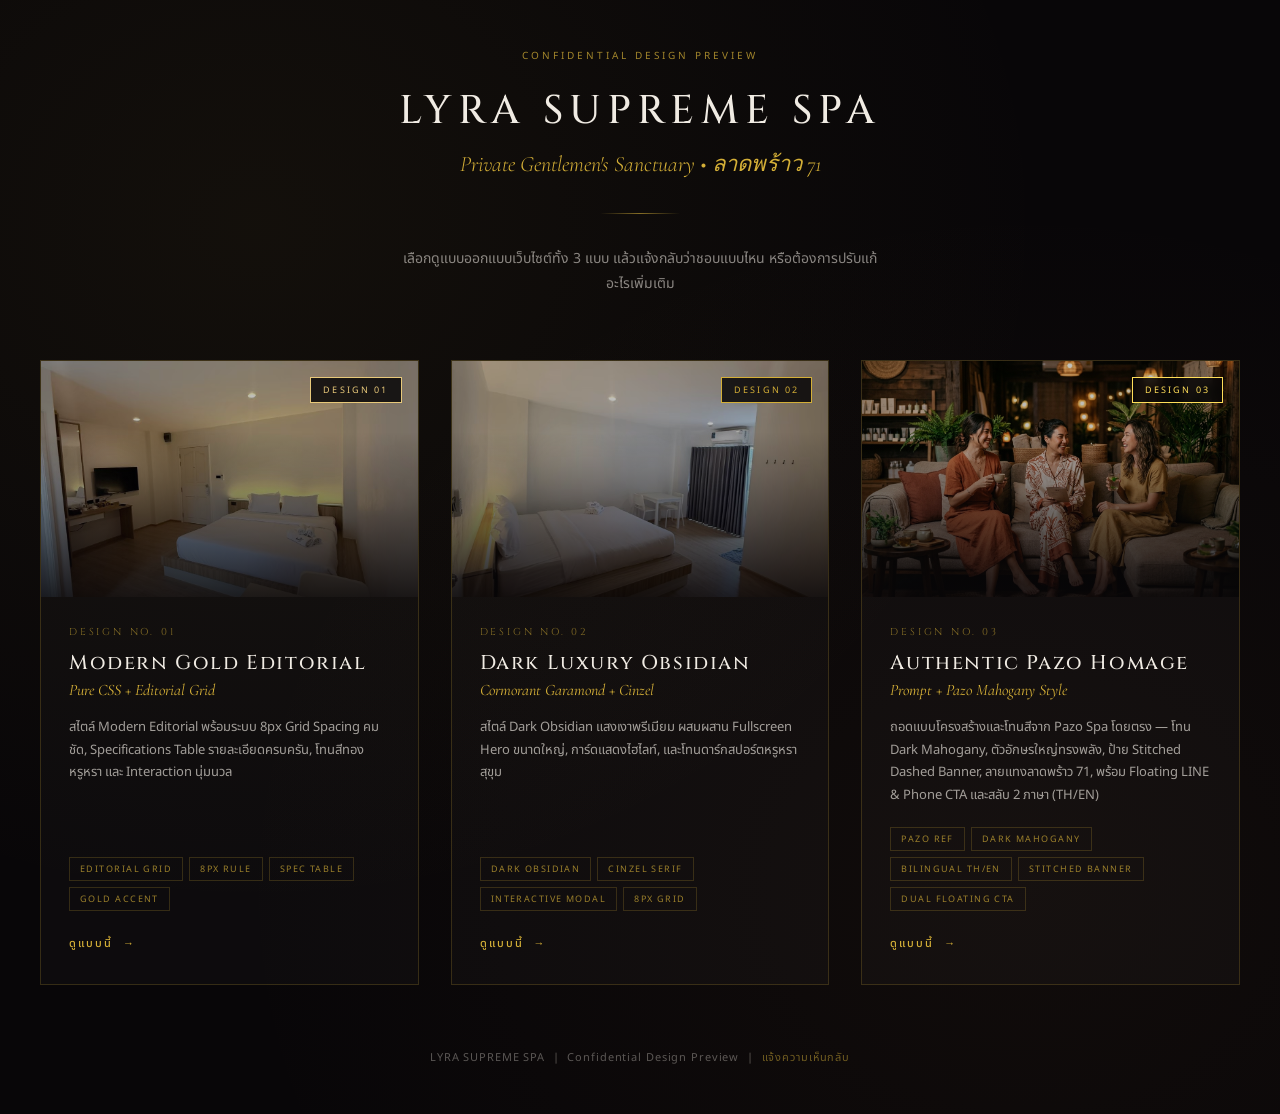
<file: index.html>
<!DOCTYPE html>
<html lang="th">
<head>
  <meta charset="UTF-8">
  <meta name="viewport" content="width=device-width, initial-scale=1.0">
  <title>LYRA SUPREME SPA — เลือกดู Design</title>
  <link rel="preconnect" href="https://fonts.googleapis.com">
  <link rel="preconnect" href="https://fonts.gstatic.com" crossorigin>
  <link href="https://fonts.googleapis.com/css2?family=Cinzel:wght@400;500;600&family=Cormorant+Garamond:ital,wght@0,300;0,400;1,300;1,400&family=Noto+Sans+Thai:wght@300;400;500&display=swap" rel="stylesheet">
  <style>
    *, *::before, *::after { box-sizing: border-box; margin: 0; padding: 0; }
    html { scroll-behavior: smooth; }
    body {
      min-height: 100vh;
      background: #080608;
      color: #F0EBE3;
      font-family: 'Noto Sans Thai', sans-serif;
      -webkit-font-smoothing: antialiased;
      display: flex;
      flex-direction: column;
      align-items: center;
      justify-content: center;
      padding: 3rem 1.5rem;
      background-image:
        radial-gradient(ellipse at 20% 20%, rgba(200,168,60,0.06) 0%, transparent 55%),
        radial-gradient(ellipse at 80% 80%, rgba(180,120,60,0.05) 0%, transparent 55%);
    }

    /* Header */
    .page-header {
      text-align: center;
      margin-bottom: 4rem;
    }
    .page-eyebrow {
      display: block;
      font-size: 10px;
      letter-spacing: 0.3em;
      text-transform: uppercase;
      color: rgba(212,175,55,0.75);
      margin-bottom: 1.25rem;
    }
    .page-logo {
      font-family: 'Cinzel', serif;
      font-size: clamp(1.5rem, 5vw, 2.5rem);
      font-weight: 500;
      letter-spacing: 0.16em;
      color: #F0EBE3;
      display: block;
      margin-bottom: 0.5rem;
    }
    .page-sub {
      font-family: 'Cormorant Garamond', serif;
      font-size: clamp(1rem, 2.5vw, 1.375rem);
      font-style: italic;
      color: #D4AF37;
      font-weight: 300;
      display: block;
      margin-bottom: 2rem;
    }
    .page-divider {
      width: 80px;
      height: 1px;
      background: linear-gradient(to right, transparent, rgba(212,175,55,0.6), transparent);
      margin: 0 auto 2rem;
    }
    .page-desc {
      font-size: 14px;
      color: rgba(240,235,227,0.55);
      max-width: 480px;
      margin: 0 auto;
      line-height: 1.8;
    }

    /* Cards */
    .designs-grid {
      display: grid;
      grid-template-columns: 1fr;
      gap: 2rem;
      width: 100%;
      max-width: 1200px;
    }
    @media (min-width: 768px) and (max-width: 1080px) {
      .designs-grid { grid-template-columns: repeat(2, 1fr); }
    }
    @media (min-width: 1081px) {
      .designs-grid { grid-template-columns: repeat(3, 1fr); }
    }

    .design-card {
      position: relative;
      border: 1px solid rgba(212,175,55,0.2);
      background: rgba(255,255,255,0.02);
      overflow: hidden;
      transition: all 0.4s cubic-bezier(0.4,0,0.2,1);
      cursor: pointer;
      text-decoration: none;
      color: inherit;
      display: flex;
      flex-direction: column;
    }
    .design-card:hover {
      border-color: rgba(212,175,55,0.55);
      transform: translateY(-6px);
      box-shadow: 0 20px 60px rgba(0,0,0,0.5), 0 0 0 1px rgba(212,175,55,0.1);
      background: rgba(212,175,55,0.03);
    }
    .design-card::before {
      content: '';
      position: absolute;
      top: 0; left: 0; right: 0;
      height: 2px;
      background: linear-gradient(to right, var(--accent-from), var(--accent-to));
      opacity: 0;
      transition: opacity 0.4s;
    }
    .design-card:hover::before { opacity: 1; }

    /* Preview thumbnails */
    .card-preview {
      position: relative;
      aspect-ratio: 16/10;
      overflow: hidden;
      background: #100E0C;
    }
    .preview-img {
      width: 100%;
      height: 100%;
      object-fit: cover;
      object-position: center;
      filter: brightness(0.75);
      transition: transform 0.7s ease, filter 0.4s;
    }
    .design-card:hover .preview-img {
      transform: scale(1.04);
      filter: brightness(0.65);
    }
    .preview-overlay {
      position: absolute;
      inset: 0;
      background: linear-gradient(to bottom, transparent 30%, rgba(8,6,8,0.85) 100%);
    }
    .preview-badge {
      position: absolute;
      top: 1rem; right: 1rem;
      font-size: 9px;
      letter-spacing: 0.24em;
      text-transform: uppercase;
      padding: 0.3rem 0.75rem;
      background: rgba(8,6,8,0.85);
      backdrop-filter: blur(4px);
      border: 1px solid var(--badge-color, rgba(212,175,55,0.5));
      color: var(--badge-color, #D4AF37);
    }

    /* Card body */
    .card-body {
      padding: 1.75rem 1.75rem 2rem;
      display: flex;
      flex-direction: column;
      flex: 1;
    }
    .card-num {
      font-family: 'Cinzel', serif;
      font-size: 10px;
      letter-spacing: 0.28em;
      color: rgba(212,175,55,0.6);
      display: block;
      margin-bottom: 0.625rem;
    }
    .card-title {
      font-family: 'Cinzel', serif;
      font-size: 1.25rem;
      letter-spacing: 0.08em;
      color: #F0EBE3;
      margin-bottom: 0.25rem;
      font-weight: 500;
    }
    .card-style {
      font-family: 'Cormorant Garamond', serif;
      font-style: italic;
      font-size: 1rem;
      color: #D4AF37;
      display: block;
      margin-bottom: 1rem;
    }
    .card-desc {
      font-size: 13px;
      color: rgba(240,235,227,0.65);
      line-height: 1.75;
      margin-bottom: 1.25rem;
      flex: 1;
    }
    .card-tags {
      display: flex;
      flex-wrap: wrap;
      gap: 0.375rem;
      margin-bottom: 1.5rem;
    }
    .card-tag {
      font-size: 9px;
      letter-spacing: 0.16em;
      text-transform: uppercase;
      padding: 0.25rem 0.625rem;
      border: 1px solid rgba(212,175,55,0.2);
      color: rgba(212,175,55,0.7);
    }
    .card-cta {
      display: inline-flex;
      align-items: center;
      gap: 0.625rem;
      font-size: 11px;
      letter-spacing: 0.18em;
      text-transform: uppercase;
      color: #D4AF37;
      font-weight: 500;
      transition: gap 0.3s;
      margin-top: auto;
    }
    .design-card:hover .card-cta { gap: 1rem; }
    .cta-arrow {
      display: inline-block;
      transition: transform 0.3s;
    }
    .design-card:hover .cta-arrow { transform: translateX(4px); }

    /* Design accents */
    .card-d1 { --accent-from: #C9A84C; --accent-to: transparent; --badge-color: #E8C97A; }
    .card-d2 { --accent-from: #D4AF37; --accent-to: transparent; --badge-color: #D4AF37; }
    .card-d3 { --accent-from: #E5A93C; --accent-to: #9E3915; --badge-color: #FFDE59; }

    /* Footer note */
    .page-footer {
      margin-top: 4rem;
      text-align: center;
    }
    .page-footer p {
      font-size: 11px;
      color: rgba(240,235,227,0.35);
      letter-spacing: 0.08em;
    }
    .page-footer a {
      color: rgba(212,175,55,0.5);
      text-decoration: none;
      transition: color 0.3s;
    }
    .page-footer a:hover { color: #D4AF37; }
  </style>
</head>
<body>

  <header class="page-header">
    <span class="page-eyebrow">Confidential Design Preview</span>
    <span class="page-logo">LYRA SUPREME SPA</span>
    <span class="page-sub">Private Gentlemen's Sanctuary • ลาดพร้าว 71</span>
    <div class="page-divider"></div>
    <p class="page-desc">เลือกดูแบบออกแบบเว็บไซต์ทั้ง 3 แบบ แล้วแจ้งกลับว่าชอบแบบไหน หรือต้องการปรับแก้อะไรเพิ่มเติม</p>
  </header>

  <div class="designs-grid">

    <!-- Design 1 -->
    <a href="design1.html" class="design-card card-d1">
      <div class="card-preview">
        <img
          src="images/LINE_ALBUM_Deluxe room_260920_1.jpg"
          alt="Design 1 Preview"
          class="preview-img"
        >
        <div class="preview-overlay"></div>
        <span class="preview-badge">Design 01</span>
      </div>
      <div class="card-body">
        <span class="card-num">DESIGN NO. 01</span>
        <h2 class="card-title">Modern Gold Editorial</h2>
        <span class="card-style">Pure CSS + Editorial Grid</span>
        <p class="card-desc">สไตล์ Modern Editorial พร้อมระบบ 8px Grid Spacing คมชัด, Specifications Table รายละเอียดครบครัน, โทนสีทองหรูหรา และ Interaction นุ่มนวล</p>
        <div class="card-tags">
          <span class="card-tag">Editorial Grid</span>
          <span class="card-tag">8px Rule</span>
          <span class="card-tag">Spec Table</span>
          <span class="card-tag">Gold Accent</span>
        </div>
        <span class="card-cta">
          ดูแบบนี้
          <span class="cta-arrow">&#8594;</span>
        </span>
      </div>
    </a>

    <!-- Design 2 -->
    <a href="design2.html" class="design-card card-d2">
      <div class="card-preview">
        <img
          src="images/LINE_ALBUM_Deluxe room_260920_2.jpg"
          alt="Design 2 Preview"
          class="preview-img"
        >
        <div class="preview-overlay"></div>
        <span class="preview-badge">Design 02</span>
      </div>
      <div class="card-body">
        <span class="card-num">DESIGN NO. 02</span>
        <h2 class="card-title">Dark Luxury Obsidian</h2>
        <span class="card-style">Cormorant Garamond + Cinzel</span>
        <p class="card-desc">สไตล์ Dark Obsidian แสงเงาพรีเมียม ผสมผสาน Fullscreen Hero ขนาดใหญ่, การ์ดแสดงไฮไลท์, และโทนดาร์กสปอร์ตหรูหราสุขุม</p>
        <div class="card-tags">
          <span class="card-tag">Dark Obsidian</span>
          <span class="card-tag">Cinzel Serif</span>
          <span class="card-tag">Interactive Modal</span>
          <span class="card-tag">8px Grid</span>
        </div>
        <span class="card-cta">
          ดูแบบนี้
          <span class="cta-arrow">&#8594;</span>
        </span>
      </div>
    </a>

    <!-- Design 3 -->
    <a href="design3.html" class="design-card card-d3">
      <div class="card-preview">
        <img
          src="images/pazo-models-hero.jpg"
          alt="Design 3 Pazo Style Preview"
          class="preview-img"
        >
        <div class="preview-overlay"></div>
        <span class="preview-badge">Design 03</span>
      </div>
      <div class="card-body">
        <span class="card-num">DESIGN NO. 03</span>
        <h2 class="card-title">Authentic Pazo Homage</h2>
        <span class="card-style">Prompt + Pazo Mahogany Style</span>
        <p class="card-desc">ถอดแบบโครงสร้างและโทนสีจาก Pazo Spa โดยตรง — โทน Dark Mahogany, ตัวอักษรใหญ่ทรงพลัง, ป้าย Stitched Dashed Banner, ลายแทงลาดพร้าว 71, พร้อม Floating LINE & Phone CTA และสลับ 2 ภาษา (TH/EN)</p>
        <div class="card-tags">
          <span class="card-tag">Pazo Ref</span>
          <span class="card-tag">Dark Mahogany</span>
          <span class="card-tag">Bilingual TH/EN</span>
          <span class="card-tag">Stitched Banner</span>
          <span class="card-tag">Dual Floating CTA</span>
        </div>
        <span class="card-cta">
          ดูแบบนี้
          <span class="cta-arrow">&#8594;</span>
        </span>
      </div>
    </a>

  </div>

  <footer class="page-footer">
    <p>LYRA SUPREME SPA &nbsp;|&nbsp; Confidential Design Preview &nbsp;|&nbsp; <a href="mailto:">แจ้งความเห็นกลับ</a></p>
  </footer>

</body>
</html>
</file>
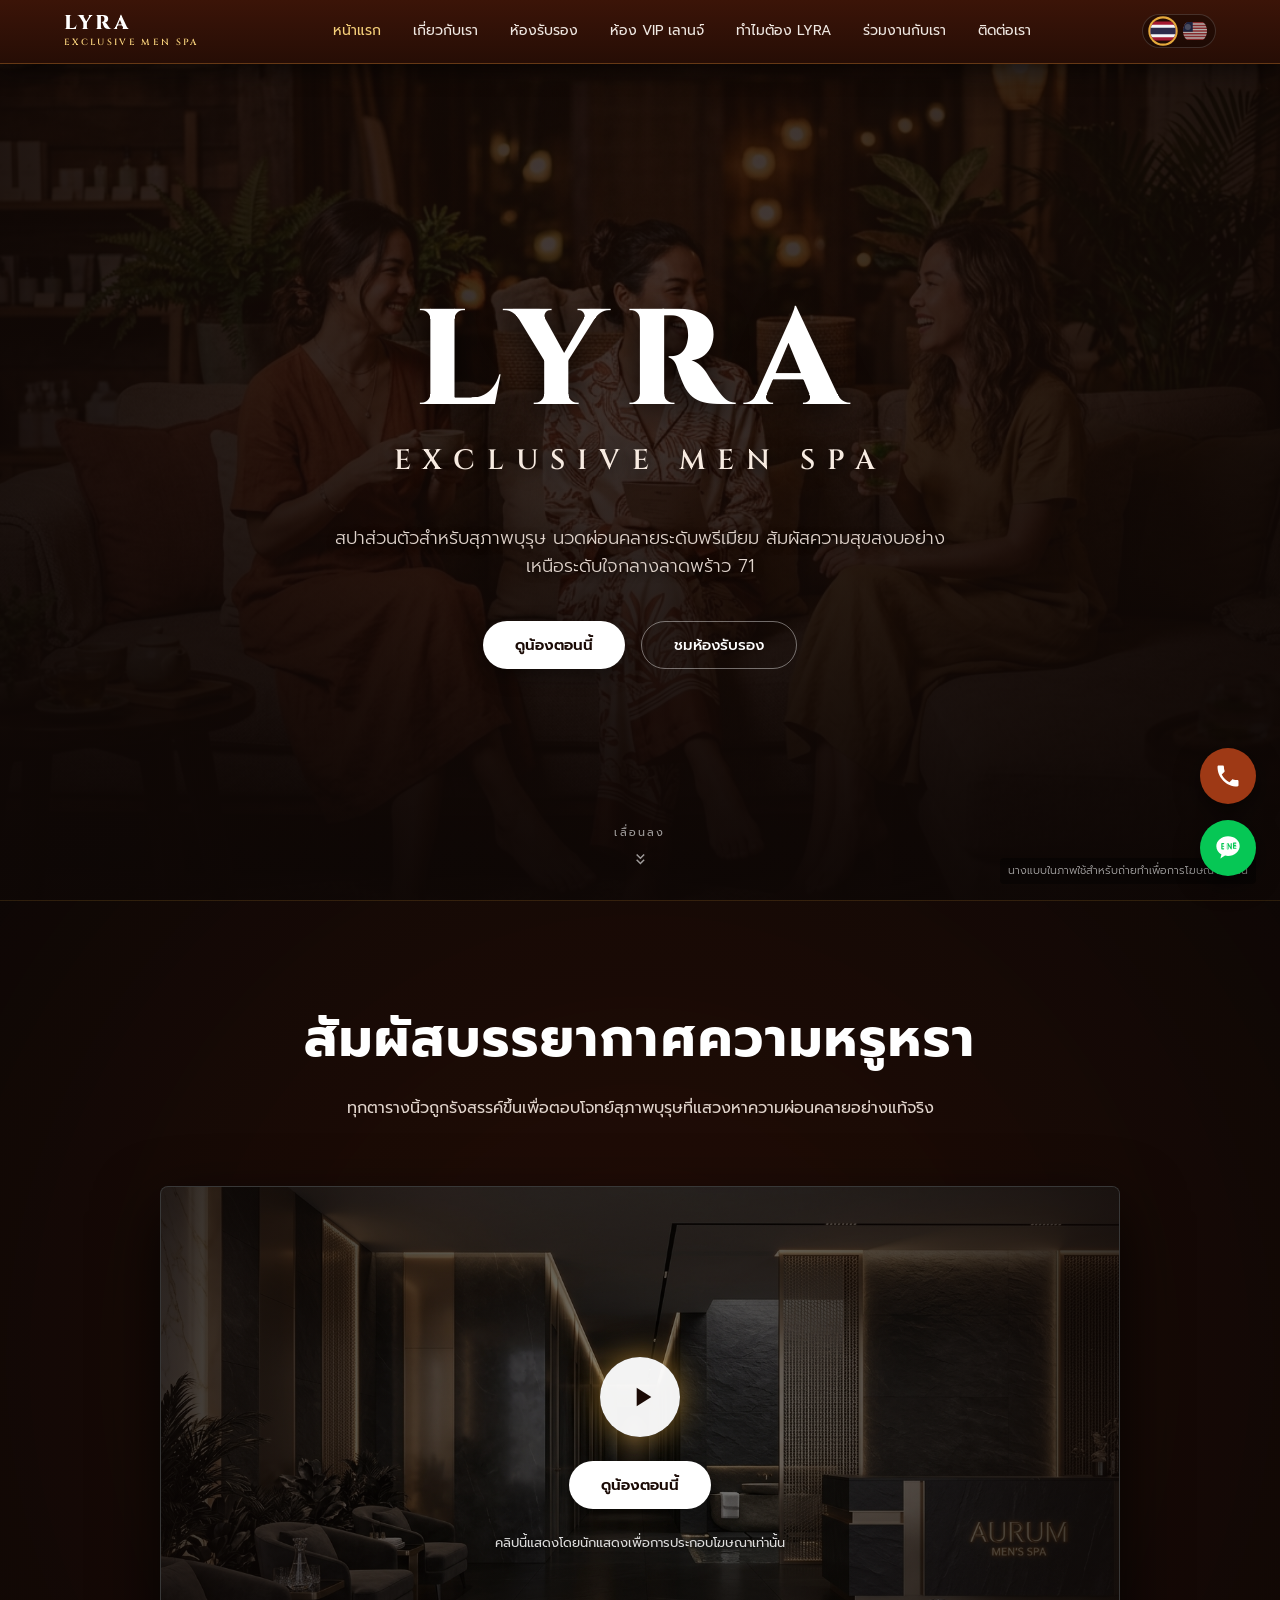
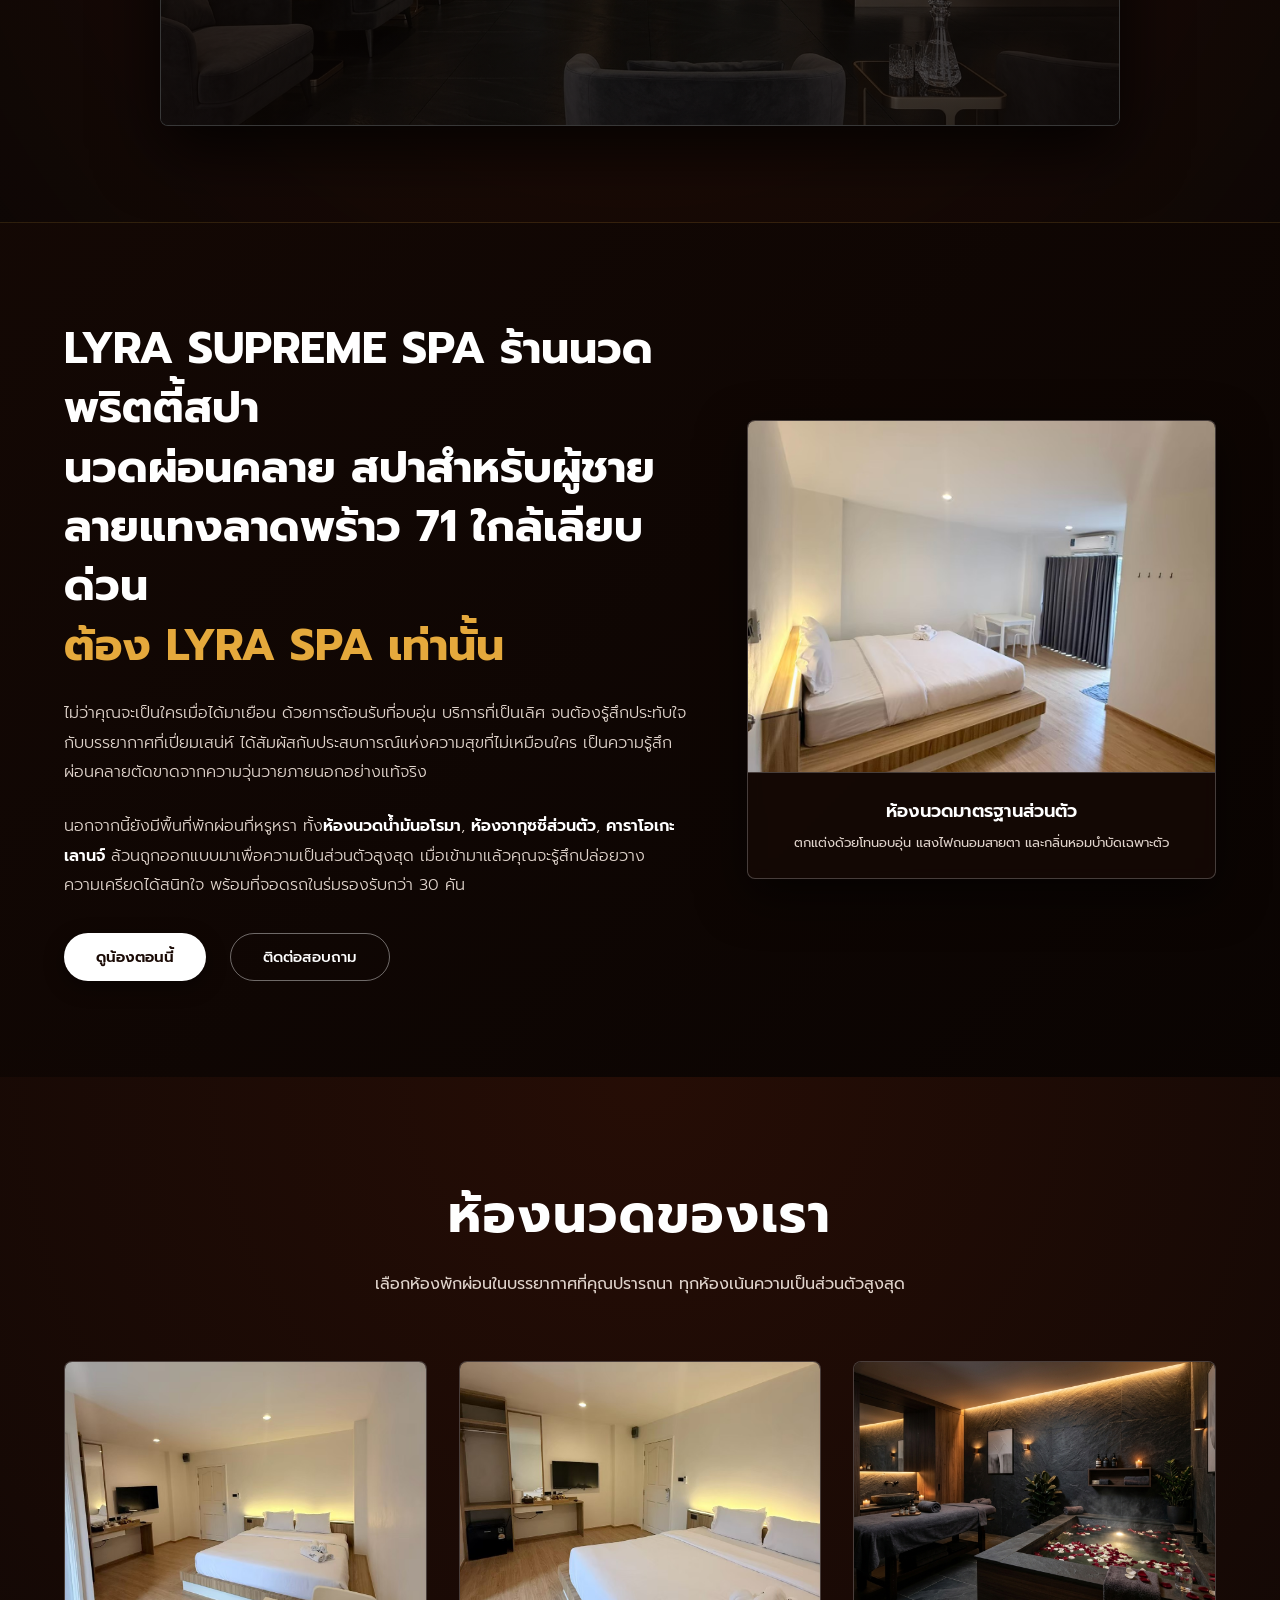
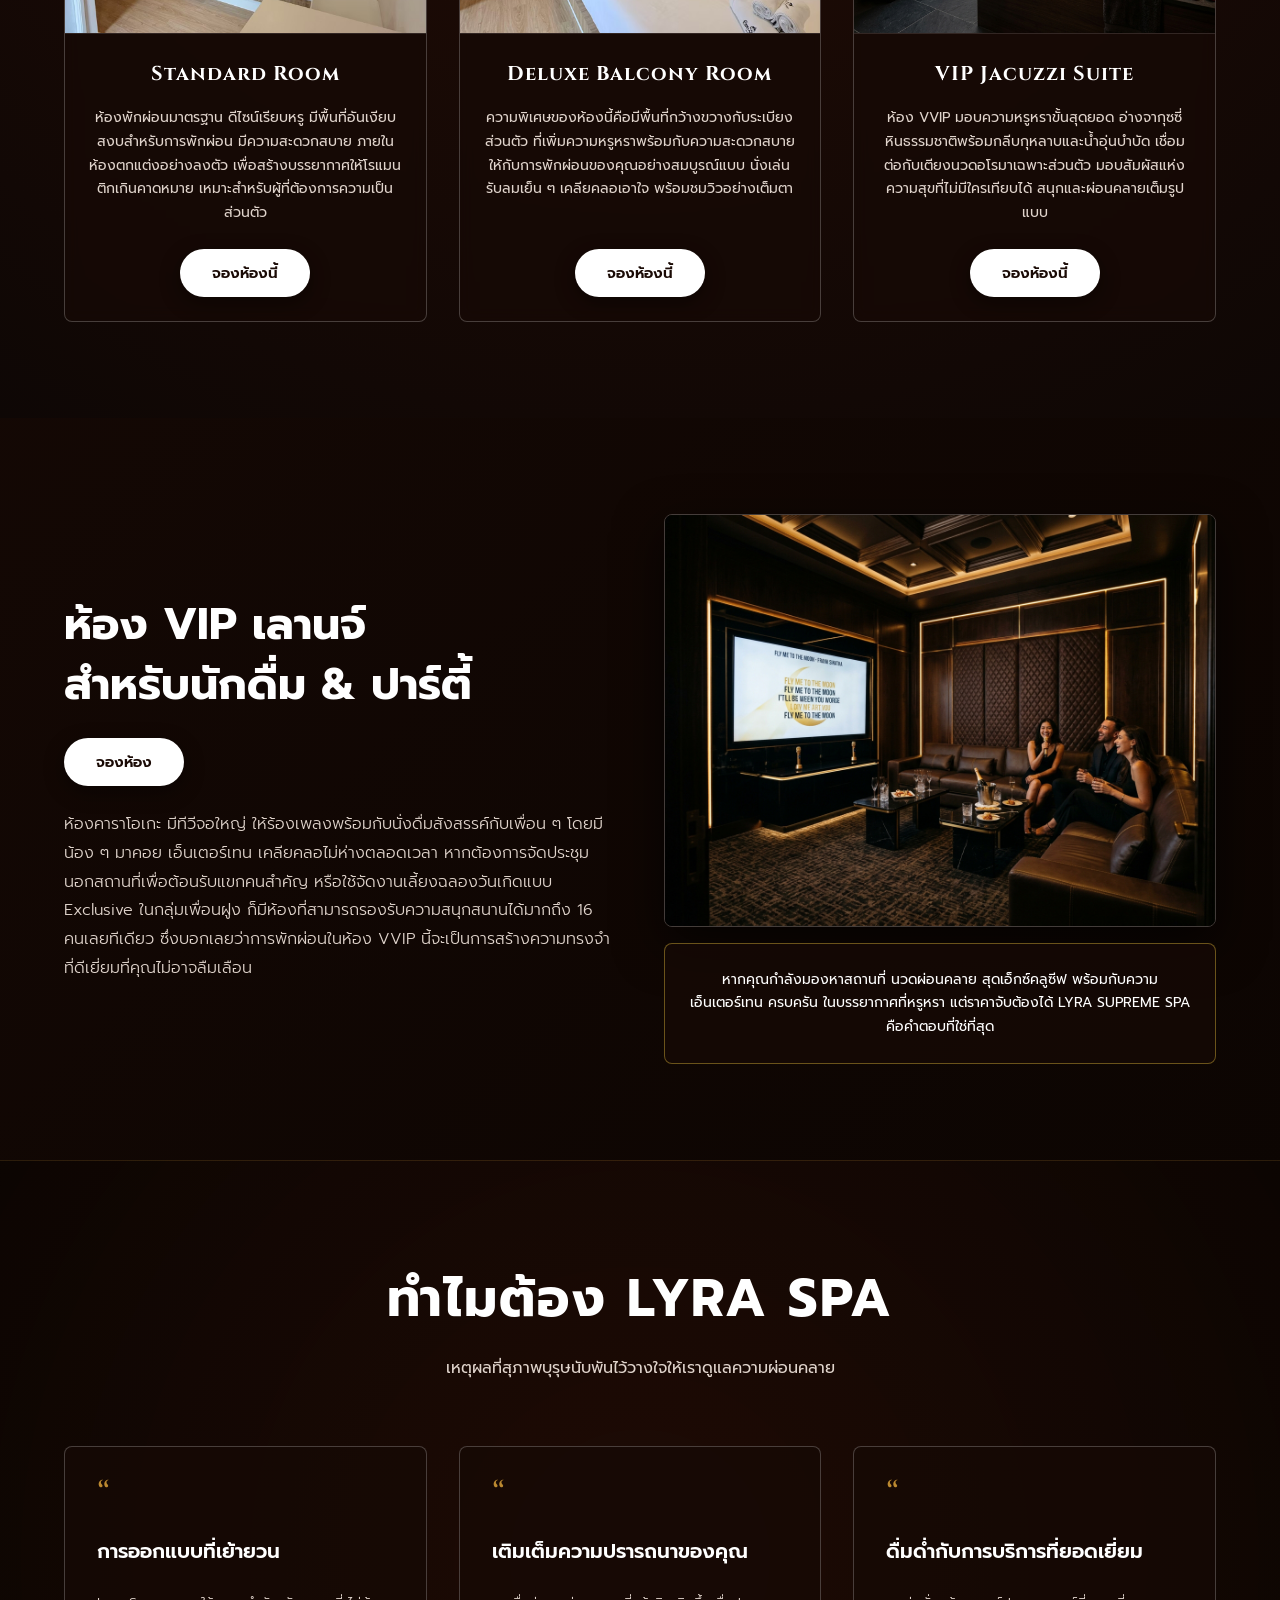
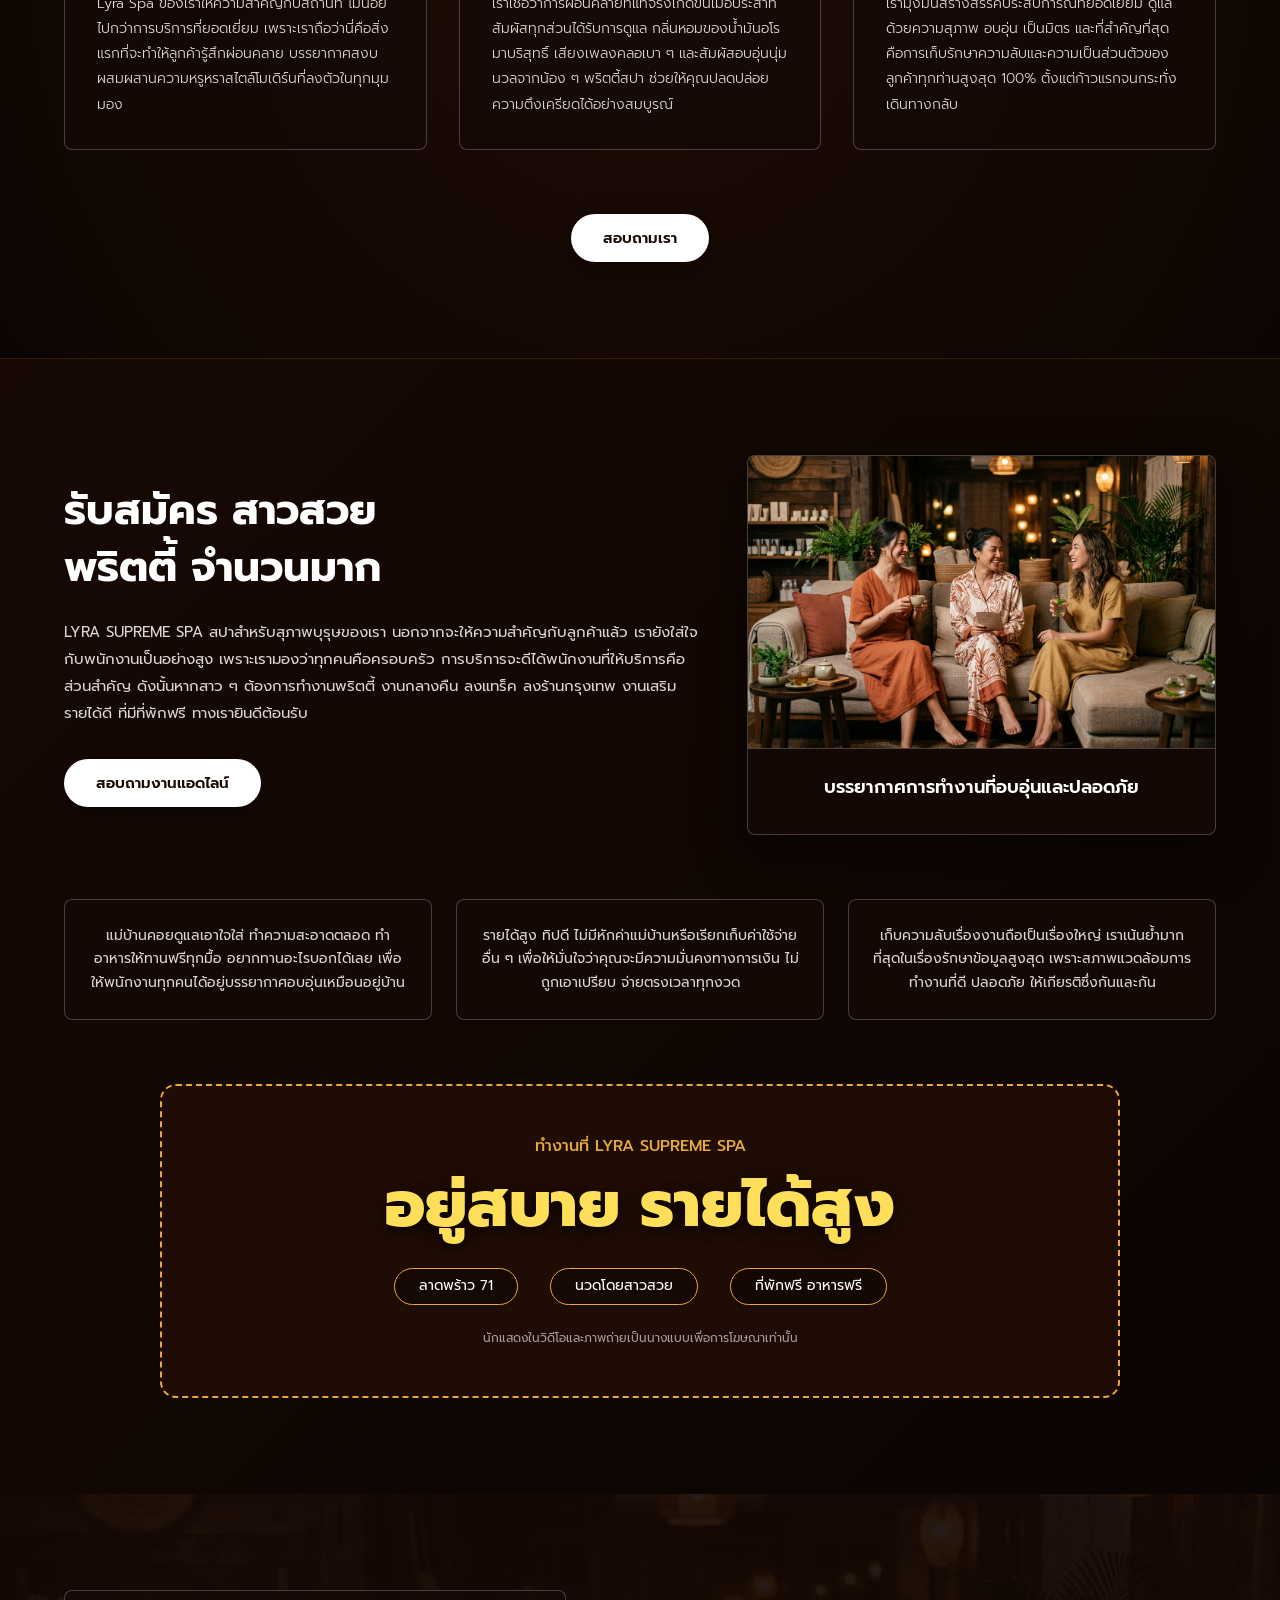
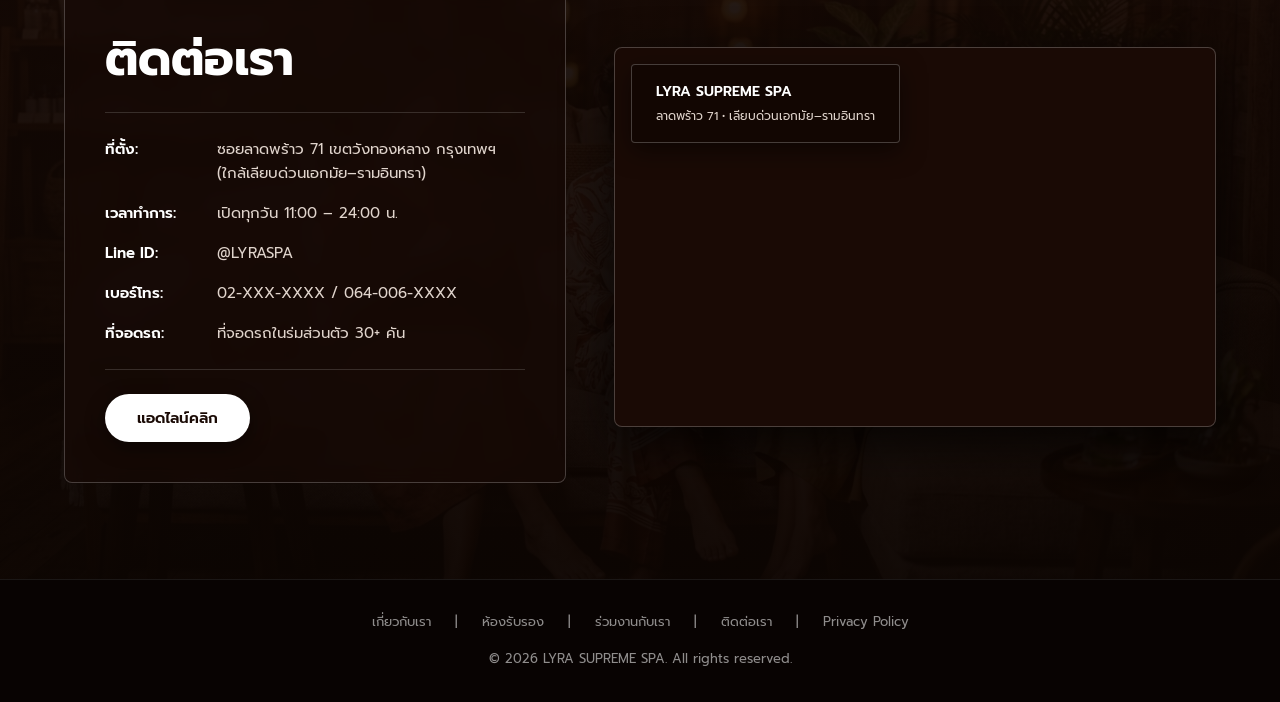
<file: design3.html>
<!DOCTYPE html>
<html lang="th">
<head>
  <meta charset="UTF-8">
  <meta name="viewport" content="width=device-width, initial-scale=1.0">
  <title>LYRA SUPREME SPA — ร้านนวด พริตตี้สปา สปาสำหรับผู้ชาย ลาดพร้าว 71</title>
  <meta name="description" content="LYRA SUPREME SPA สปาสำหรับผู้ชาย นวดผ่อนคลาย พริตตี้สปาสุดเอ็กซ์คลูซีฟ พร้อมห้องคาราโอเกะเลานจ์ ลายแทงลาดพร้าว 71 ใกล้เลียบด่วนเอกมัย–รามอินทรา ที่จอดรถ 30+ คัน">
  <meta name="robots" content="index, follow">

  <!-- Open Graph -->
  <meta property="og:title" content="LYRA SUPREME SPA — นวดผ่อนคลาย สปาสำหรับผู้ชาย ลาดพร้าว 71">
  <meta property="og:description" content="พื้นที่พักผ่อนส่วนตัวสำหรับสุภาพบุรุษ นวดอโรมา พริตตี้สปา คาราโอเกะ เลานจ์ ลาดพร้าว 71">
  <meta property="og:image" content="images/pazo-models-hero.jpg">
  <meta property="og:type" content="website">

  <!-- Google Fonts: Prompt (Pazo Exact), Cinzel (Luxury Serif Caps), Cormorant Garamond -->
  <link rel="preconnect" href="https://fonts.googleapis.com">
  <link rel="preconnect" href="https://fonts.gstatic.com" crossorigin>
  <link href="https://fonts.googleapis.com/css2?family=Cinzel:wght@500;600;700;800;900&family=Cormorant+Garamond:ital,wght@0,400;0,600;1,400;1,600&family=Prompt:ital,wght@0,300;0,400;0,500;0,600;0,700;1,300;1,400&display=swap" rel="stylesheet">

  <style>
    /* =========================================================
       8PX GRID TOKENS & PAZO SPA COLOR SYSTEM
       ========================================================= */
    :root {
      /* 8px Spacing Grid System */
      --s1: 8px;
      --s2: 16px;
      --s3: 24px;
      --s4: 32px;
      --s5: 40px;
      --s6: 48px;
      --s7: 56px;
      --s8: 64px;
      --s10: 80px;
      --s12: 96px;
      --s16: 128px;

      /* Pazo Authentic Palette */
      --pazo-nav-top: #3b1408;
      --pazo-nav-bot: #260d05;
      --pazo-bg-dark: #0e0705;
      --pazo-bg-card: rgba(22, 10, 6, 0.78);
      --pazo-border: rgba(255, 255, 255, 0.22);
      --pazo-border-gold: rgba(212, 175, 55, 0.45);
      --pazo-gold: #e5a93c;
      --pazo-gold-light: #f5cf7a;
      --pazo-text-main: #ffffff;
      --pazo-text-muted: #e0d4cc;
      --pazo-cta-bg: #ffffff;
      --pazo-cta-text: #1a0a05;
      --pazo-phone: #9e3915;
      --pazo-line: #06c755;
    }

    *, *::before, *::after {
      box-sizing: border-box;
      margin: 0;
      padding: 0;
    }

    html {
      scroll-behavior: smooth;
      font-size: 16px;
    }

    body {
      background-color: var(--pazo-bg-dark);
      color: var(--pazo-text-main);
      font-family: 'Prompt', sans-serif;
      font-weight: 400;
      line-height: 1.6;
      -webkit-font-smoothing: antialiased;
      overflow-x: hidden;
    }

    img {
      max-width: 100%;
      height: auto;
      display: block;
    }

    a {
      color: inherit;
      text-decoration: none;
      transition: all 0.25s ease;
    }

    button {
      font-family: inherit;
      cursor: pointer;
      border: none;
      background: none;
    }

    /* Container */
    .container {
      width: 100%;
      max-width: 1200px;
      margin-left: auto;
      margin-right: auto;
      padding-left: var(--s3);
      padding-right: var(--s3);
    }

    /* =========================================================
       HEADER / NAVBAR (Pazo Style Deep Mahogany Bar)
       ========================================================= */
    #site-header {
      position: fixed;
      top: 0;
      left: 0;
      right: 0;
      z-index: 100;
      background: linear-gradient(180deg, var(--pazo-nav-top) 0%, var(--pazo-nav-bot) 100%);
      border-bottom: 1px solid rgba(229, 169, 60, 0.25);
      box-shadow: 0 4px 24px rgba(0, 0, 0, 0.6);
      height: var(--s8);
      display: flex;
      align-items: center;
    }

    .header-inner {
      display: flex;
      align-items: center;
      justify-content: space-between;
      width: 100%;
    }

    .brand-logo {
      display: flex;
      flex-direction: column;
      align-items: flex-start;
      gap: 2px;
      padding-right: var(--s3);
    }

    .brand-title {
      font-family: 'Cinzel', serif;
      font-size: 20px;
      font-weight: 800;
      letter-spacing: 0.16em;
      color: #ffffff;
      line-height: 1;
    }

    .brand-subtitle {
      font-family: 'Cinzel', serif;
      font-size: 9px;
      font-weight: 600;
      letter-spacing: 0.26em;
      color: var(--pazo-gold-light);
      text-transform: uppercase;
    }

    .main-nav {
      display: none;
      align-items: center;
      gap: var(--s4);
    }

    @media (min-width: 992px) {
      .main-nav {
        display: flex;
      }
    }

    .nav-link {
      font-size: 14px;
      font-weight: 400;
      color: #f0e8e2;
      position: relative;
      padding: var(--s1) 0;
    }

    .nav-link:hover,
    .nav-link.active {
      color: var(--pazo-gold-light);
    }

    .nav-link::after {
      content: '';
      position: absolute;
      bottom: 0;
      left: 0;
      width: 0;
      height: 2px;
      background: var(--pazo-gold);
      transition: width 0.3s ease;
    }

    .nav-link:hover::after {
      width: 100%;
    }

    .header-actions {
      display: flex;
      align-items: center;
      gap: var(--s2);
    }

    /* Flag Switcher */
    .lang-switcher {
      display: flex;
      align-items: center;
      gap: var(--s1);
      padding: 4px var(--s1);
      background: rgba(0, 0, 0, 0.3);
      border-radius: 9999px;
      border: 1px solid rgba(255, 255, 255, 0.15);
    }

    .flag-btn {
      display: inline-flex;
      align-items: center;
      justify-content: center;
      width: 24px;
      height: 24px;
      border-radius: 50%;
      overflow: hidden;
      opacity: 0.65;
      transition: all 0.25s ease;
      cursor: pointer;
    }

    .flag-btn.active {
      opacity: 1;
      box-shadow: 0 0 0 2px var(--pazo-gold);
      transform: scale(1.05);
    }

    .flag-btn svg {
      width: 100%;
      height: 100%;
      object-fit: cover;
    }

    /* Mobile Hamburger */
    .hamburger-btn {
      display: flex;
      flex-direction: column;
      justify-content: space-between;
      width: 28px;
      height: 20px;
      cursor: pointer;
    }

    @media (min-width: 992px) {
      .hamburger-btn {
        display: none;
      }
    }

    .hamburger-btn span {
      display: block;
      width: 100%;
      height: 2px;
      background-color: #ffffff;
      border-radius: 2px;
      transition: all 0.3s ease;
    }

    /* =========================================================
       MOBILE NAVIGATION DRAWER
       ========================================================= */
    .mobile-drawer {
      position: fixed;
      top: var(--s8);
      left: 0;
      right: 0;
      bottom: 0;
      background: rgba(18, 7, 3, 0.97);
      backdrop-filter: blur(12px);
      z-index: 99;
      display: flex;
      flex-direction: column;
      padding: var(--s4) var(--s3);
      gap: var(--s3);
      transform: translateY(-100%);
      opacity: 0;
      visibility: hidden;
      transition: all 0.35s cubic-bezier(0.4, 0, 0.2, 1);
    }

    .mobile-drawer.open {
      transform: translateY(0);
      opacity: 1;
      visibility: visible;
    }

    .mobile-drawer a {
      font-size: 18px;
      color: #ffffff;
      padding: var(--s2) 0;
      border-bottom: 1px solid rgba(255, 255, 255, 0.1);
      display: flex;
      justify-content: space-between;
      align-items: center;
    }

    .mobile-drawer a:hover {
      color: var(--pazo-gold);
    }

    /* =========================================================
       SECTION 1: HERO (Pazo Iconic Massive Typography)
       ========================================================= */
    #hero {
      position: relative;
      min-height: 100vh;
      display: flex;
      align-items: center;
      justify-content: center;
      text-align: center;
      padding-top: var(--s8);
      background-image: url('images/pazo-models-hero.jpg');
      background-size: cover;
      background-position: center 30%;
      background-repeat: no-repeat;
    }

    .hero-overlay {
      position: absolute;
      inset: 0;
      background: radial-gradient(circle at center, rgba(14, 7, 5, 0.45) 0%, rgba(14, 7, 5, 0.88) 100%),
                  linear-gradient(180deg, rgba(59, 20, 8, 0.4) 0%, rgba(14, 7, 5, 0.95) 100%);
    }

    .hero-content {
      position: relative;
      z-index: 2;
      max-width: 960px;
      padding-top: var(--s8);
      padding-bottom: var(--s8);
    }

    .hero-main-title {
      font-family: 'Cinzel', serif;
      font-size: clamp(48px, 12vw, 136px);
      font-weight: 800;
      letter-spacing: 0.14em;
      line-height: 1;
      color: #ffffff;
      text-shadow: 0 8px 32px rgba(0, 0, 0, 0.8);
      margin-bottom: var(--s1);
    }

    .hero-sub-title {
      font-family: 'Cinzel', serif;
      font-size: clamp(14px, 3vw, 28px);
      font-weight: 600;
      letter-spacing: 0.42em;
      color: #f7ebe1;
      text-transform: uppercase;
      margin-bottom: var(--s5);
      text-shadow: 0 4px 16px rgba(0, 0, 0, 0.9);
    }

    .hero-desc {
      font-size: clamp(15px, 2vw, 18px);
      font-weight: 300;
      color: var(--pazo-text-muted);
      max-width: 640px;
      margin-left: auto;
      margin-right: auto;
      margin-bottom: var(--s5);
      text-shadow: 0 2px 8px rgba(0, 0, 0, 0.8);
    }

    .hero-actions {
      display: flex;
      flex-wrap: wrap;
      justify-content: center;
      gap: var(--s2);
    }

    /* Pazo White Pill Button */
    .btn-pazo-white {
      display: inline-flex;
      align-items: center;
      justify-content: center;
      height: var(--s6);
      padding: 0 var(--s4);
      background-color: var(--pazo-cta-bg);
      color: var(--pazo-cta-text);
      font-size: 15px;
      font-weight: 600;
      border-radius: 9999px;
      box-shadow: 0 6px 20px rgba(0, 0, 0, 0.4);
      transition: all 0.3s ease;
      text-transform: none;
    }

    .btn-pazo-white:hover {
      background-color: #f5ece5;
      transform: translateY(-2px);
      box-shadow: 0 10px 28px rgba(0, 0, 0, 0.6);
      color: #000000;
    }

    .btn-pazo-outline {
      display: inline-flex;
      align-items: center;
      justify-content: center;
      height: var(--s6);
      padding: 0 var(--s4);
      background-color: transparent;
      color: #ffffff;
      font-size: 15px;
      font-weight: 500;
      border-radius: 9999px;
      border: 1px solid rgba(255, 255, 255, 0.4);
      transition: all 0.3s ease;
    }

    .btn-pazo-outline:hover {
      background-color: rgba(255, 255, 255, 0.1);
      border-color: #ffffff;
    }

    /* Disclaimer tag */
    .disclaimer-badge {
      position: absolute;
      bottom: var(--s2);
      right: var(--s3);
      z-index: 3;
      font-size: 11px;
      font-weight: 300;
      color: rgba(255, 255, 255, 0.65);
      background: rgba(0, 0, 0, 0.4);
      padding: 4px var(--s1);
      border-radius: 4px;
      pointer-events: none;
    }

    /* Scroll Down Indicator */
    .hero-scroll {
      position: absolute;
      bottom: var(--s4);
      left: 50%;
      transform: translateX(-50%);
      z-index: 3;
      display: flex;
      flex-direction: column;
      align-items: center;
      gap: var(--s1);
      color: rgba(255, 255, 255, 0.6);
      font-size: 11px;
      letter-spacing: 0.2em;
      text-transform: uppercase;
      animation: bounce 2s infinite;
    }

    @keyframes bounce {
      0%, 20%, 50%, 80%, 100% { transform: translate(-50%, 0); }
      40% { transform: translate(-50%, -8px); }
      60% { transform: translate(-50%, -4px); }
    }

    /* =========================================================
       SECTION 2: VIDEO & ATMOSPHERE SHOWCASE
       ========================================================= */
    #atmosphere {
      position: relative;
      padding-top: var(--s12);
      padding-bottom: var(--s12);
      background-color: #120804;
      background-image: radial-gradient(circle at 50% 50%, rgba(59, 20, 8, 0.45) 0%, rgba(14, 7, 5, 0.98) 100%);
      border-top: 1px solid rgba(229, 169, 60, 0.15);
      border-bottom: 1px solid rgba(229, 169, 60, 0.15);
    }

    .video-showcase-box {
      position: relative;
      width: 100%;
      max-width: 960px;
      margin-left: auto;
      margin-right: auto;
      border-radius: var(--s1);
      overflow: hidden;
      border: 1px solid var(--pazo-border);
      box-shadow: 0 24px 64px rgba(0, 0, 0, 0.8);
      aspect-ratio: 16 / 9;
      background-color: #000000;
    }

    .video-showcase-bg {
      width: 100%;
      height: 100%;
      object-fit: cover;
      filter: brightness(0.65);
      transition: transform 0.6s ease;
    }

    .video-showcase-box:hover .video-showcase-bg {
      transform: scale(1.03);
    }

    .video-overlay-center {
      position: absolute;
      inset: 0;
      display: flex;
      flex-direction: column;
      align-items: center;
      justify-content: center;
      gap: var(--s3);
      padding: var(--s4);
      background: radial-gradient(circle at center, rgba(0, 0, 0, 0.2) 0%, rgba(14, 7, 5, 0.75) 100%);
    }

    .video-play-btn {
      width: var(--s10);
      height: var(--s10);
      background: rgba(255, 255, 255, 0.95);
      border-radius: 50%;
      display: flex;
      align-items: center;
      justify-content: center;
      box-shadow: 0 0 32px rgba(229, 169, 60, 0.6);
      transition: all 0.3s ease;
      cursor: pointer;
    }

    .video-play-btn:hover {
      transform: scale(1.1);
      background: #ffffff;
      box-shadow: 0 0 48px rgba(229, 169, 60, 0.9);
    }

    .video-play-btn svg {
      width: 32px;
      height: 32px;
      fill: var(--pazo-cta-text);
      margin-left: 4px;
    }

    .video-disclaimer-text {
      font-size: 13px;
      color: rgba(255, 255, 255, 0.85);
      text-shadow: 0 2px 4px rgba(0,0,0,0.8);
    }

    /* =========================================================
       SECTION 3: ABOUT LYRA SPA ("ลายแทงลาดพร้าว 71")
       ========================================================= */
    #about {
      position: relative;
      padding-top: var(--s12);
      padding-bottom: var(--s12);
      background-image: url('images/private-room.jpg');
      background-size: cover;
      background-position: center;
      background-attachment: fixed;
    }

    .about-overlay {
      position: absolute;
      inset: 0;
      background: linear-gradient(135deg, rgba(20, 8, 4, 0.92) 0%, rgba(10, 4, 2, 0.94) 100%);
    }

    .about-grid {
      position: relative;
      z-index: 2;
      display: grid;
      grid-template-columns: 1fr;
      gap: var(--s6);
      align-items: center;
    }

    @media (min-width: 992px) {
      .about-grid {
        grid-template-columns: 1.15fr 0.85fr;
      }
    }

    .about-heading {
      font-size: clamp(28px, 4vw, 44px);
      font-weight: 700;
      line-height: 1.35;
      color: #ffffff;
      margin-bottom: var(--s3);
    }

    .about-heading em {
      font-style: normal;
      color: var(--pazo-gold);
    }

    .about-paragraph {
      font-size: 16px;
      font-weight: 300;
      color: var(--pazo-text-muted);
      line-height: 1.85;
      margin-bottom: var(--s3);
    }

    .about-paragraph strong {
      color: #ffffff;
      font-weight: 600;
    }

    .about-actions {
      margin-top: var(--s4);
      display: flex;
      align-items: center;
      gap: var(--s3);
      flex-wrap: wrap;
    }

    .about-card-box {
      background: var(--pazo-bg-card);
      border: 1px solid var(--pazo-border);
      backdrop-filter: blur(8px);
      border-radius: var(--s1);
      overflow: hidden;
      box-shadow: 0 16px 48px rgba(0, 0, 0, 0.6);
    }

    .about-card-img {
      width: 100%;
      aspect-ratio: 4 / 3;
      object-fit: cover;
    }

    .about-card-caption {
      padding: var(--s3);
      text-align: center;
      border-top: 1px solid var(--pazo-border);
    }

    .about-card-title {
      font-size: 18px;
      font-weight: 600;
      color: #ffffff;
      margin-bottom: var(--s1);
    }

    .about-card-desc {
      font-size: 13px;
      color: var(--pazo-text-muted);
    }

    /* =========================================================
       SECTION 4: ROOMS SHOWCASE ("ห้องนวดของเรา")
       ========================================================= */
    #rooms {
      position: relative;
      padding-top: var(--s12);
      padding-bottom: var(--s12);
      background-color: #100603;
      background-image: radial-gradient(circle at center top, rgba(59, 20, 8, 0.5) 0%, rgba(14, 7, 5, 0.98) 100%);
    }

    .section-header-center {
      text-align: center;
      margin-bottom: var(--s8);
      position: relative;
      z-index: 2;
    }

    .section-main-title {
      font-size: clamp(32px, 5vw, 52px);
      font-weight: 700;
      color: #ffffff;
      letter-spacing: 0.04em;
      margin-bottom: var(--s2);
    }

    .section-subtitle-text {
      font-size: 16px;
      color: var(--pazo-text-muted);
      max-width: 600px;
      margin-left: auto;
      margin-right: auto;
    }

    .rooms-grid {
      display: grid;
      grid-template-columns: 1fr;
      gap: var(--s4);
      position: relative;
      z-index: 2;
    }

    @media (min-width: 768px) {
      .rooms-grid {
        grid-template-columns: repeat(3, 1fr);
      }
    }

    .room-pazo-card {
      background: var(--pazo-bg-card);
      border: 1px solid var(--pazo-border);
      backdrop-filter: blur(8px);
      border-radius: var(--s1);
      overflow: hidden;
      display: flex;
      flex-direction: column;
      transition: all 0.35s ease;
      cursor: pointer;
    }

    .room-pazo-card:hover {
      border-color: var(--pazo-gold);
      transform: translateY(-6px);
      box-shadow: 0 20px 48px rgba(0, 0, 0, 0.7);
    }

    .room-img-wrap {
      width: 100%;
      aspect-ratio: 4 / 3;
      overflow: hidden;
      background: #000000;
    }

    .room-card-image {
      width: 100%;
      height: 100%;
      object-fit: cover;
      transition: transform 0.6s ease;
    }

    .room-pazo-card:hover .room-card-image {
      transform: scale(1.05);
    }

    .room-card-info {
      padding: var(--s3);
      flex: 1;
      display: flex;
      flex-direction: column;
      justify-content: space-between;
      border-top: 1px solid rgba(255, 255, 255, 0.12);
      text-align: center;
    }

    .room-name-title {
      font-family: 'Cinzel', serif;
      font-size: 20px;
      font-weight: 700;
      color: #ffffff;
      margin-bottom: var(--s2);
      letter-spacing: 0.05em;
    }

    .room-desc-body {
      font-size: 14px;
      color: var(--pazo-text-muted);
      line-height: 1.7;
      margin-bottom: var(--s3);
    }

    .room-card-btn {
      align-self: center;
      margin-top: auto;
    }

    /* =========================================================
       SECTION 5: VIP LOUNGE & ENTERTAINMENT
       ========================================================= */
    #lounge {
      position: relative;
      padding-top: var(--s12);
      padding-bottom: var(--s12);
      background-image: url('images/karaoke-room.jpg');
      background-size: cover;
      background-position: center;
      background-attachment: fixed;
    }

    .lounge-overlay {
      position: absolute;
      inset: 0;
      background: linear-gradient(135deg, rgba(20, 8, 4, 0.93) 0%, rgba(12, 5, 2, 0.95) 100%);
    }

    .lounge-grid {
      position: relative;
      z-index: 2;
      display: grid;
      grid-template-columns: 1fr;
      gap: var(--s6);
      align-items: center;
    }

    @media (min-width: 992px) {
      .lounge-grid {
        grid-template-columns: 1fr 1fr;
      }
    }

    .lounge-left-col {
      display: flex;
      flex-direction: column;
      align-items: flex-start;
      gap: var(--s3);
    }

    .lounge-heading {
      font-size: clamp(28px, 4vw, 44px);
      font-weight: 700;
      color: #ffffff;
      line-height: 1.35;
    }

    .lounge-desc {
      font-size: 16px;
      font-weight: 300;
      color: var(--pazo-text-muted);
      line-height: 1.8;
    }

    .lounge-right-col {
      display: flex;
      flex-direction: column;
      gap: var(--s2);
    }

    .lounge-image-card {
      border-radius: var(--s1);
      overflow: hidden;
      border: 1px solid var(--pazo-border);
      box-shadow: 0 16px 48px rgba(0, 0, 0, 0.7);
    }

    .lounge-box-note {
      background: var(--pazo-bg-card);
      border: 1px solid var(--pazo-border-gold);
      padding: var(--s3);
      border-radius: var(--s1);
      font-size: 14px;
      line-height: 1.7;
      color: #ffffff;
      text-align: center;
    }

    /* =========================================================
       SECTION 6: WHY US ("ทำไมต้อง LYRA SUPREME SPA")
       ========================================================= */
    #whyus {
      position: relative;
      padding-top: var(--s12);
      padding-bottom: var(--s12);
      background-color: #0c0503;
      background-image: radial-gradient(circle at center, rgba(59, 20, 8, 0.4) 0%, rgba(12, 5, 2, 0.98) 100%);
      border-top: 1px solid rgba(229, 169, 60, 0.15);
      border-bottom: 1px solid rgba(229, 169, 60, 0.15);
    }

    .whyus-grid {
      display: grid;
      grid-template-columns: 1fr;
      gap: var(--s4);
      margin-bottom: var(--s8);
      position: relative;
      z-index: 2;
    }

    @media (min-width: 768px) {
      .whyus-grid {
        grid-template-columns: repeat(3, 1fr);
      }
    }

    .whyus-col {
      background: var(--pazo-bg-card);
      border: 1px solid var(--pazo-border);
      padding: var(--s4);
      border-radius: var(--s1);
      display: flex;
      flex-direction: column;
      align-items: flex-start;
      gap: var(--s2);
      transition: all 0.3s ease;
    }

    .whyus-col:hover {
      border-color: var(--pazo-gold);
      transform: translateY(-4px);
    }

    .whyus-quote-icon {
      font-family: 'Cinzel', serif;
      font-size: 40px;
      line-height: 1;
      color: var(--pazo-gold);
      opacity: 0.8;
    }

    .whyus-col-title {
      font-size: 20px;
      font-weight: 600;
      color: #ffffff;
      margin-bottom: var(--s1);
    }

    .whyus-col-desc {
      font-size: 14px;
      color: var(--pazo-text-muted);
      line-height: 1.8;
      font-weight: 300;
    }

    .whyus-cta-center {
      text-align: center;
      position: relative;
      z-index: 2;
    }

    /* =========================================================
       SECTION 7: CAREERS / RECRUITMENT ("ร่วมงานกับเรา")
       ========================================================= */
    #careers {
      position: relative;
      padding-top: var(--s12);
      padding-bottom: var(--s12);
      background-image: url('images/hero-bg.jpg');
      background-size: cover;
      background-position: center;
      background-attachment: fixed;
    }

    .careers-overlay {
      position: absolute;
      inset: 0;
      background: linear-gradient(135deg, rgba(24, 9, 4, 0.94) 0%, rgba(10, 4, 2, 0.96) 100%);
    }

    .careers-top-grid {
      position: relative;
      z-index: 2;
      display: grid;
      grid-template-columns: 1fr;
      gap: var(--s6);
      align-items: center;
      margin-bottom: var(--s8);
    }

    @media (min-width: 992px) {
      .careers-top-grid {
        grid-template-columns: 1.15fr 0.85fr;
      }
    }

    .careers-heading {
      font-size: clamp(28px, 4vw, 42px);
      font-weight: 700;
      color: #ffffff;
      line-height: 1.35;
      margin-bottom: var(--s3);
    }

    .careers-desc {
      font-size: 15px;
      color: var(--pazo-text-muted);
      line-height: 1.8;
      margin-bottom: var(--s4);
    }

    .careers-perks-grid {
      display: grid;
      grid-template-columns: 1fr;
      gap: var(--s3);
      position: relative;
      z-index: 2;
      margin-bottom: var(--s8);
    }

    @media (min-width: 768px) {
      .careers-perks-grid {
        grid-template-columns: repeat(3, 1fr);
      }
    }

    .career-perk-card {
      background: var(--pazo-bg-card);
      border: 1px solid var(--pazo-border);
      padding: var(--s3);
      border-radius: var(--s1);
      font-size: 14px;
      color: var(--pazo-text-muted);
      line-height: 1.7;
      text-align: center;
    }

    /* Pazo Stitched Golden Dashed Banner */
    .pazo-stitched-banner {
      position: relative;
      z-index: 2;
      border: 2px dashed var(--pazo-gold);
      border-radius: var(--s2);
      padding: var(--s6) var(--s4);
      background: rgba(35, 14, 6, 0.8);
      backdrop-filter: blur(8px);
      text-align: center;
      max-width: 960px;
      margin-left: auto;
      margin-right: auto;
    }

    .banner-subtag {
      font-size: 16px;
      color: var(--pazo-gold);
      font-weight: 500;
      margin-bottom: var(--s1);
    }

    .banner-big-text {
      font-size: clamp(32px, 6vw, 64px);
      font-weight: 800;
      color: #ffde59;
      line-height: 1.2;
      margin-bottom: var(--s3);
      text-shadow: 0 4px 16px rgba(0, 0, 0, 0.8);
    }

    .banner-tags-row {
      display: flex;
      justify-content: center;
      gap: var(--s4);
      flex-wrap: wrap;
      margin-bottom: var(--s3);
    }

    .banner-pill-badge {
      display: inline-flex;
      align-items: center;
      padding: 6px var(--s3);
      border-radius: 9999px;
      border: 1px solid var(--pazo-gold);
      color: #ffffff;
      font-size: 14px;
      background: rgba(0, 0, 0, 0.3);
    }

    .banner-disclaimer {
      font-size: 12px;
      color: rgba(255, 255, 255, 0.6);
    }

    /* =========================================================
       SECTION 8: CONTACT US & MAP ("ติดต่อเรา")
       ========================================================= */
    #contact {
      position: relative;
      padding-top: var(--s12);
      padding-bottom: var(--s12);
      background-image: url('images/pazo-models-hero.jpg');
      background-size: cover;
      background-position: center;
    }

    .contact-overlay {
      position: absolute;
      inset: 0;
      background: linear-gradient(180deg, rgba(20, 8, 4, 0.92) 0%, rgba(12, 5, 2, 0.96) 100%);
    }

    .contact-grid {
      position: relative;
      z-index: 2;
      display: grid;
      grid-template-columns: 1fr;
      gap: var(--s6);
      align-items: center;
    }

    @media (min-width: 992px) {
      .contact-grid {
        grid-template-columns: 1fr 1.2fr;
      }
    }

    .contact-card-box {
      background: var(--pazo-bg-card);
      border: 1px solid var(--pazo-border);
      backdrop-filter: blur(10px);
      border-radius: var(--s1);
      padding: var(--s5);
      display: flex;
      flex-direction: column;
      gap: var(--s3);
    }

    .contact-title {
      font-size: clamp(32px, 5vw, 48px);
      font-weight: 700;
      color: #ffffff;
      line-height: 1.2;
    }

    .contact-info-list {
      display: flex;
      flex-direction: column;
      gap: var(--s2);
      font-size: 15px;
      color: var(--pazo-text-muted);
      border-top: 1px solid rgba(255, 255, 255, 0.15);
      border-bottom: 1px solid rgba(255, 255, 255, 0.15);
      padding: var(--s3) 0;
    }

    .contact-item-row {
      display: flex;
      gap: var(--s2);
    }

    .contact-item-label {
      font-weight: 600;
      color: #ffffff;
      min-width: 96px;
    }

    .contact-item-value {
      color: var(--pazo-text-muted);
    }

    /* Map Box */
    .map-embed-wrapper {
      border-radius: var(--s1);
      overflow: hidden;
      border: 1px solid var(--pazo-border);
      box-shadow: 0 16px 48px rgba(0, 0, 0, 0.7);
      background-color: #1a0a05;
      height: 380px;
      position: relative;
    }

    .map-embed-wrapper iframe {
      width: 100%;
      height: 100%;
      border: none;
      filter: invert(90%) hue-rotate(180deg) brightness(85%) contrast(90%);
    }

    .map-floating-card {
      position: absolute;
      top: var(--s2);
      left: var(--s2);
      background: rgba(18, 7, 3, 0.92);
      border: 1px solid var(--pazo-border);
      padding: var(--s2) var(--s3);
      border-radius: 4px;
      max-width: 280px;
      box-shadow: 0 8px 24px rgba(0, 0, 0, 0.5);
    }

    .map-card-name {
      font-size: 14px;
      font-weight: 600;
      color: #ffffff;
      margin-bottom: 4px;
    }

    .map-card-addr {
      font-size: 12px;
      color: var(--pazo-text-muted);
    }

    /* =========================================================
       FOOTER (Pazo Minimal Dark Bottom Bar)
       ========================================================= */
    #site-footer {
      background: #080302;
      border-top: 1px solid rgba(255, 255, 255, 0.08);
      padding-top: var(--s4);
      padding-bottom: var(--s4);
      text-align: center;
      font-size: 13px;
      color: rgba(255, 255, 255, 0.55);
    }

    .footer-links {
      display: flex;
      justify-content: center;
      gap: var(--s3);
      margin-bottom: var(--s2);
    }

    .footer-links a:hover {
      color: var(--pazo-gold);
    }

    /* =========================================================
       FLOATING ACTION BUTTONS (Bottom Right: Phone & LINE)
       ========================================================= */
    .floating-actions {
      position: fixed;
      bottom: var(--s3);
      right: var(--s3);
      z-index: 999;
      display: flex;
      flex-direction: column;
      gap: var(--s2);
    }

    .float-btn {
      width: var(--s7);
      height: var(--s7);
      border-radius: 50%;
      display: flex;
      align-items: center;
      justify-content: center;
      box-shadow: 0 8px 24px rgba(0, 0, 0, 0.5);
      transition: all 0.3s cubic-bezier(0.4, 0, 0.2, 1);
      cursor: pointer;
    }

    .float-btn:hover {
      transform: scale(1.1) translateY(-4px);
      box-shadow: 0 12px 32px rgba(0, 0, 0, 0.7);
    }

    .float-phone {
      background-color: var(--pazo-phone);
    }

    .float-line {
      background-color: var(--pazo-line);
    }

    .float-btn svg {
      width: 28px;
      height: 28px;
      fill: #ffffff;
    }

    /* =========================================================
       MODALS (Profile / Video Preview)
       ========================================================= */
    .modal-backdrop {
      position: fixed;
      inset: 0;
      background: rgba(0, 0, 0, 0.85);
      backdrop-filter: blur(8px);
      z-index: 1000;
      display: flex;
      align-items: center;
      justify-content: center;
      padding: var(--s3);
      opacity: 0;
      visibility: hidden;
      transition: all 0.3s ease;
    }

    .modal-backdrop.active {
      opacity: 1;
      visibility: visible;
    }

    .modal-box {
      background: #180905;
      border: 1px solid var(--pazo-border-gold);
      border-radius: var(--s1);
      width: 100%;
      max-width: 640px;
      overflow: hidden;
      box-shadow: 0 24px 64px rgba(0, 0, 0, 0.9);
      position: relative;
    }

    .modal-header {
      display: flex;
      justify-content: space-between;
      align-items: center;
      padding: var(--s3) var(--s4);
      background: var(--pazo-nav-top);
      border-bottom: 1px solid rgba(229, 169, 60, 0.3);
    }

    .modal-title {
      font-size: 18px;
      font-weight: 600;
      color: #ffffff;
    }

    .modal-close-btn {
      color: #ffffff;
      font-size: 24px;
      line-height: 1;
      cursor: pointer;
    }

    .modal-body {
      padding: var(--s4);
      display: flex;
      flex-direction: column;
      gap: var(--s3);
      text-align: center;
    }

    .modal-body img {
      border-radius: var(--s1);
      width: 100%;
      max-height: 320px;
      object-fit: cover;
    }
  </style>
</head>

<body>

  <!-- =========================================================
       HEADER / NAVBAR
       ========================================================= -->
  <header id="site-header">
    <div class="container header-inner">
      <a href="#hero" class="brand-logo">
        <span class="brand-title">LYRA</span>
        <span class="brand-subtitle">EXCLUSIVE MEN SPA</span>
      </a>

      <nav class="main-nav">
        <a href="#hero" class="nav-link active" data-th="หน้าแรก" data-en="Home">หน้าแรก</a>
        <a href="#about" class="nav-link" data-th="เกี่ยวกับเรา" data-en="About Us">เกี่ยวกับเรา</a>
        <a href="#rooms" class="nav-link" data-th="ห้องรับรอง" data-en="Suites">ห้องรับรอง</a>
        <a href="#lounge" class="nav-link" data-th="ห้อง VIP เลานจ์" data-en="VIP Lounge">ห้อง VIP เลานจ์</a>
        <a href="#whyus" class="nav-link" data-th="ทำไมต้อง LYRA" data-en="Why LYRA">ทำไมต้อง LYRA</a>
        <a href="#careers" class="nav-link" data-th="ร่วมงานกับเรา" data-en="Careers">ร่วมงานกับเรา</a>
        <a href="#contact" class="nav-link" data-th="ติดต่อเรา" data-en="Contact">ติดต่อเรา</a>
      </nav>

      <div class="header-actions">
        <!-- Dual Flag Switcher (Pazo Style) -->
        <div class="lang-switcher">
          <button class="flag-btn active" id="btn-lang-th" title="ภาษาไทย" aria-label="Thai Language">
            <!-- Thai Flag SVG -->
            <svg viewBox="0 0 640 480">
              <path fill="#a51931" d="M0 0h640v480H0z"/>
              <path fill="#f4f5f8" d="M0 80h640v320H0z"/>
              <path fill="#2d2a4a" d="M0 160h640v160H0z"/>
            </svg>
          </button>
          <button class="flag-btn" id="btn-lang-en" title="English" aria-label="English Language">
            <!-- US Flag SVG -->
            <svg viewBox="0 0 640 480">
              <path fill="#bd3d44" d="M0 0h640v480H0z"/>
              <path stroke="#fff" stroke-width="37" d="M0 55h640M0 129h640M0 203h640M0 277h640M0 351h640M0 425h640"/>
              <path fill="#192f5d" d="M0 0h260v259H0z"/>
              <circle cx="130" cy="130" r="80" fill="#ffffff" opacity="0.3"/>
            </svg>
          </button>
        </div>

        <button class="hamburger-btn" id="hamburger-btn" aria-label="เมนู">
          <span></span>
          <span></span>
          <span></span>
        </button>
      </div>
    </div>
  </header>

  <!-- Mobile Drawer -->
  <div class="mobile-drawer" id="mobile-drawer">
    <a href="#hero" class="mobile-link" data-th="หน้าแรก" data-en="Home">หน้าแรก <span>›</span></a>
    <a href="#about" class="mobile-link" data-th="เกี่ยวกับเรา" data-en="About Us">เกี่ยวกับเรา <span>›</span></a>
    <a href="#rooms" class="mobile-link" data-th="ห้องรับรอง" data-en="Suites">ห้องรับรอง <span>›</span></a>
    <a href="#lounge" class="mobile-link" data-th="ห้อง VIP เลานจ์" data-en="VIP Lounge">ห้อง VIP เลานจ์ <span>›</span></a>
    <a href="#whyus" class="mobile-link" data-th="ทำไมต้อง LYRA" data-en="Why LYRA">ทำไมต้อง LYRA <span>›</span></a>
    <a href="#careers" class="mobile-link" data-th="ร่วมงานกับเรา" data-en="Careers">ร่วมงานกับเรา <span>›</span></a>
    <a href="#contact" class="mobile-link" data-th="ติดต่อเรา" data-en="Contact">ติดต่อเรา <span>›</span></a>
    <a href="https://line.me" target="_blank" class="btn-pazo-white" style="margin-top: 16px; justify-content: center;">LINE: @LYRASPA</a>
  </div>

  <main>
    <!-- =========================================================
         SECTION 1: HERO
         ========================================================= -->
    <section id="hero">
      <div class="hero-overlay"></div>

      <div class="container hero-content">
        <h1 class="hero-main-title">LYRA</h1>
        <p class="hero-sub-title">EXCLUSIVE MEN SPA</p>
        <p class="hero-desc" data-th="สปาส่วนตัวสำหรับสุภาพบุรุษ นวดผ่อนคลายระดับพรีเมียม สัมผัสความสุขสงบอย่างเหนือระดับใจกลางลาดพร้าว 71" data-en="Gentlemen's private sanctuary in Ladprao 71. Exceptional aroma massage, private luxury suites, and supreme discretion.">
          สปาส่วนตัวสำหรับสุภาพบุรุษ นวดผ่อนคลายระดับพรีเมียม สัมผัสความสุขสงบอย่างเหนือระดับใจกลางลาดพร้าว 71
        </p>

        <div class="hero-actions">
          <a href="#about" class="btn-pazo-white" data-th="ดูน้องตอนนี้" data-en="View Staff & Services">ดูน้องตอนนี้</a>
          <a href="#rooms" class="btn-pazo-outline" data-th="ชมห้องรับรอง" data-en="Explore Suites">ชมห้องรับรอง</a>
        </div>
      </div>

      <!-- Pazo Signature Disclaimer -->
      <span class="disclaimer-badge" data-th="นางแบบในภาพใช้สำหรับถ่ายทำเพื่อการโฆษณาเท่านั้น" data-en="Models depicted for advertising purposes only">
        นางแบบในภาพใช้สำหรับถ่ายทำเพื่อการโฆษณาเท่านั้น
      </span>

      <!-- Scroll Indicator -->
      <div class="hero-scroll">
        <span data-th="เลื่อนลง" data-en="SCROLL DOWN">เลื่อนลง</span>
        <svg width="18" height="18" viewBox="0 0 24 24" fill="none" stroke="currentColor" stroke-width="2">
          <path d="M7 13l5 5 5-5M7 6l5 5 5-5"/>
        </svg>
      </div>
    </section>

    <!-- =========================================================
         SECTION 2: VIDEO SHOWCASE
         ========================================================= -->
    <section id="atmosphere">
      <div class="container">
        <div class="section-header-center">
          <h2 class="section-main-title" data-th="สัมผัสบรรยากาศความหรูหรา" data-en="Experience Pure Luxury">สัมผัสบรรยากาศความหรูหรา</h2>
          <p class="section-subtitle-text" data-th="ทุกตารางนิ้วถูกรังสรรค์ขึ้นเพื่อตอบโจทย์สุภาพบุรุษที่แสวงหาความผ่อนคลายอย่างแท้จริง" data-en="Crafted with exquisite detail for gentlemen seeking total relaxation and utmost privacy.">
            ทุกตารางนิ้วถูกรังสรรค์ขึ้นเพื่อตอบโจทย์สุภาพบุรุษที่แสวงหาความผ่อนคลายอย่างแท้จริง
          </p>
        </div>

        <div class="video-showcase-box" id="video-preview-trigger">
          <img src="images/hero-bg.jpg" alt="LYRA SPA Atmosphere" class="video-showcase-bg">
          <div class="video-overlay-center">
            <button class="video-play-btn" id="btn-play-clip" aria-label="เล่นวิดีโอแนะนำ">
              <svg viewBox="0 0 24 24">
                <path d="M8 5v14l11-7z"/>
              </svg>
            </button>
            <a href="#contact" class="btn-pazo-white" data-th="ดูน้องตอนนี้" data-en="Inquire Now">ดูน้องตอนนี้</a>
            <p class="video-disclaimer-text" data-th="คลิปนี้แสดงโดยนักแสดงเพื่อการประกอบโฆษณาเท่านั้น" data-en="Clip performed by actors for advertising demonstration only">
              คลิปนี้แสดงโดยนักแสดงเพื่อการประกอบโฆษณาเท่านั้น
            </p>
          </div>
        </div>
      </div>
    </section>

    <!-- =========================================================
         SECTION 3: ABOUT LYRA SPA
         ========================================================= -->
    <section id="about">
      <div class="about-overlay"></div>

      <div class="container about-grid">
        <div class="about-text-content">
          <h2 class="about-heading" data-th="LYRA SUPREME SPA ร้านนวด พริตตี้สปา&lt;br&gt;นวดผ่อนคลาย สปาสำหรับผู้ชาย&lt;br&gt;ลายแทงลาดพร้าว 71 ใกล้เลียบด่วน&lt;br&gt;&lt;em&gt;ต้อง LYRA SPA เท่านั้น&lt;/em&gt;" data-en="LYRA SUPREME SPA Gentlemen's Sanctuary&lt;br&gt;Aroma Therapy &amp; Relaxing Massage&lt;br&gt;Ladprao 71 Near Pradit Manutham&lt;br&gt;&lt;em&gt;Exclusively LYRA SPA&lt;/em&gt;">
            LYRA SUPREME SPA ร้านนวด พริตตี้สปา<br>
            นวดผ่อนคลาย สปาสำหรับผู้ชาย<br>
            ลายแทงลาดพร้าว 71 ใกล้เลียบด่วน<br>
            <em>ต้อง LYRA SPA เท่านั้น</em>
          </h2>

          <p class="about-paragraph" data-th="ไม่ว่าคุณจะเป็นใครเมื่อได้มาเยือน ด้วยการต้อนรับที่อบอุ่น บริการที่เป็นเลิศ จนต้องรู้สึกประทับใจกับบรรยากาศที่เปี่ยมเสน่ห์ ได้สัมผัสกับประสบการณ์แห่งความสุขที่ไม่เหมือนใคร เป็นความรู้สึกผ่อนคลายตัดขาดจากความวุ่นวายภายนอกอย่างแท้จริง" data-en="Whoever you are, from the moment you arrive, you will be warmly welcomed by our attentive team. Experience a sanctuary of tranquility, leaving daily stress behind in an atmosphere of warmth and seductive charm.">
            ไม่ว่าคุณจะเป็นใครเมื่อได้มาเยือน ด้วยการต้อนรับที่อบอุ่น บริการที่เป็นเลิศ จนต้องรู้สึกประทับใจกับบรรยากาศที่เปี่ยมเสน่ห์ ได้สัมผัสกับประสบการณ์แห่งความสุขที่ไม่เหมือนใคร เป็นความรู้สึกผ่อนคลายตัดขาดจากความวุ่นวายภายนอกอย่างแท้จริง
          </p>

          <p class="about-paragraph" data-th="นอกจากนี้ยังมีพื้นที่พักผ่อนที่หรูหรา ทั้ง&lt;strong&gt;ห้องนวดน้ำมันอโรมา&lt;/strong&gt;, &lt;strong&gt;ห้องจากุซซี่ส่วนตัว&lt;/strong&gt;, &lt;strong&gt;คาราโอเกะ เลานจ์&lt;/strong&gt; ล้วนถูกออกแบบมาเพื่อความเป็นส่วนตัวสูงสุด เมื่อเข้ามาแล้วคุณจะรู้สึกปล่อยวางความเครียดได้สนิทใจ พร้อมที่จอดรถในร่มรองรับกว่า 30 คัน" data-en="Our private premises offer exquisite amenities including &lt;strong&gt;Aroma Oil Suites&lt;/strong&gt;, &lt;strong&gt;Private Jacuzzi Lounges&lt;/strong&gt;, and &lt;strong&gt;VIP Karaoke Entertainment&lt;/strong&gt;, complete with over 30 secure sheltered parking spaces.">
            นอกจากนี้ยังมีพื้นที่พักผ่อนที่หรูหรา ทั้ง<strong>ห้องนวดน้ำมันอโรมา</strong>, <strong>ห้องจากุซซี่ส่วนตัว</strong>, <strong>คาราโอเกะ เลานจ์</strong> ล้วนถูกออกแบบมาเพื่อความเป็นส่วนตัวสูงสุด เมื่อเข้ามาแล้วคุณจะรู้สึกปล่อยวางความเครียดได้สนิทใจ พร้อมที่จอดรถในร่มรองรับกว่า 30 คัน
          </p>

          <div class="about-actions">
            <button class="btn-pazo-white" id="btn-view-models" data-th="ดูน้องตอนนี้" data-en="View Hostess Profile">ดูน้องตอนนี้</button>
            <a href="#contact" class="btn-pazo-outline" data-th="ติดต่อสอบถาม" data-en="Contact Us">ติดต่อสอบถาม</a>
          </div>
        </div>

        <div class="about-card-box">
          <img src="images/LINE_ALBUM_Deluxe room_260920_2.jpg" alt="Lyra Deluxe Private Room" class="about-card-img">
          <div class="about-card-caption">
            <h3 class="about-card-title" data-th="ห้องนวดมาตรฐานส่วนตัว" data-en="Private Sanctuary Suite">ห้องนวดมาตรฐานส่วนตัว</h3>
            <p class="about-card-desc" data-th="ตกแต่งด้วยโทนอบอุ่น แสงไฟถนอมสายตา และกลิ่นหอมบำบัดเฉพาะตัว" data-en="Warm ambient lighting, premium bedding, and therapeutic natural aroma essence.">
              ตกแต่งด้วยโทนอบอุ่น แสงไฟถนอมสายตา และกลิ่นหอมบำบัดเฉพาะตัว
            </p>
          </div>
        </div>
      </div>
    </section>

    <!-- =========================================================
         SECTION 4: ROOMS SHOWCASE
         ========================================================= -->
    <section id="rooms">
      <div class="container">
        <div class="section-header-center">
          <h2 class="section-main-title" data-th="ห้องนวดของเรา" data-en="Our Suites &amp; Rooms">ห้องนวดของเรา</h2>
          <p class="section-subtitle-text" data-th="เลือกห้องพักผ่อนในบรรยากาศที่คุณปรารถนา ทุกห้องเน้นความเป็นส่วนตัวสูงสุด" data-en="Select your preferred sanctuary suite, each crafted for total discretion and pure tranquility.">
            เลือกห้องพักผ่อนในบรรยากาศที่คุณปรารถนา ทุกห้องเน้นความเป็นส่วนตัวสูงสุด
          </p>
        </div>

        <div class="rooms-grid">
          <!-- Room 1 -->
          <div class="room-pazo-card" onclick="openRoomModal('Standard Room', 'images/LINE_ALBUM_Deluxe room_260920_1.jpg')">
            <div class="room-img-wrap">
              <img src="images/LINE_ALBUM_Deluxe room_260920_1.jpg" alt="Standard Room" class="room-card-image">
            </div>
            <div class="room-card-info">
              <h3 class="room-name-title">Standard Room</h3>
              <p class="room-desc-body" data-th="ห้องพักผ่อนมาตรฐาน ดีไซน์เรียบหรู มีพื้นที่อันเงียบสงบสำหรับการพักผ่อน มีความสะดวกสบาย ภายในห้องตกแต่งอย่างลงตัว เพื่อสร้างบรรยากาศให้โรแมนติกเกินคาดหมาย เหมาะสำหรับผู้ที่ต้องการความเป็นส่วนตัว" data-en="Classic private suite featuring peaceful minimalism, luxurious bedding, ambient warm lighting, and a soothing atmosphere for deep individual relaxation.">
                ห้องพักผ่อนมาตรฐาน ดีไซน์เรียบหรู มีพื้นที่อันเงียบสงบสำหรับการพักผ่อน มีความสะดวกสบาย ภายในห้องตกแต่งอย่างลงตัว เพื่อสร้างบรรยากาศให้โรแมนติกเกินคาดหมาย เหมาะสำหรับผู้ที่ต้องการความเป็นส่วนตัว
              </p>
              <button class="btn-pazo-white room-card-btn" data-th="จองห้องนี้" data-en="Reserve Room">จองห้องนี้</button>
            </div>
          </div>

          <!-- Room 2 -->
          <div class="room-pazo-card" onclick="openRoomModal('Deluxe Balcony Room', 'images/LINE_ALBUM_Deluxe room_260920_3.jpg')">
            <div class="room-img-wrap">
              <img src="images/LINE_ALBUM_Deluxe room_260920_3.jpg" alt="Deluxe Balcony Room" class="room-card-image">
            </div>
            <div class="room-card-info">
              <h3 class="room-name-title">Deluxe Balcony Room</h3>
              <p class="room-desc-body" data-th="ความพิเศษของห้องนี้คือมีพื้นที่กว้างขวางกับระเบียงส่วนตัว ที่เพิ่มความหรูหราพร้อมกับความสะดวกสบายให้กับการพักผ่อนของคุณอย่างสมบูรณ์แบบ นั่งเล่นรับลมเย็น ๆ เคลียคลอเอาใจ พร้อมชมวิวอย่างเต็มตา" data-en="Spacious luxury suite with an exclusive private outdoor balcony. Perfect for enjoying a cool breeze, warm refreshments, and undisturbed companion conversations.">
                ความพิเศษของห้องนี้คือมีพื้นที่กว้างขวางกับระเบียงส่วนตัว ที่เพิ่มความหรูหราพร้อมกับความสะดวกสบายให้กับการพักผ่อนของคุณอย่างสมบูรณ์แบบ นั่งเล่นรับลมเย็น ๆ เคลียคลอเอาใจ พร้อมชมวิวอย่างเต็มตา
              </p>
              <button class="btn-pazo-white room-card-btn" data-th="จองห้องนี้" data-en="Reserve Room">จองห้องนี้</button>
            </div>
          </div>

          <!-- Room 3 -->
          <div class="room-pazo-card" onclick="openRoomModal('VIP Jacuzzi Suite', 'images/private-room.jpg')">
            <div class="room-img-wrap">
              <img src="images/private-room.jpg" alt="VIP Jacuzzi Suite" class="room-card-image">
            </div>
            <div class="room-card-info">
              <h3 class="room-name-title">VIP Jacuzzi Suite</h3>
              <p class="room-desc-body" data-th="ห้อง VVIP มอบความหรูหราขั้นสุดยอด อ่างจากุซซี่หินธรรมชาติพร้อมกลีบกุหลาบและน้ำอุ่นบำบัด เชื่อมต่อกับเตียงนวดอโรมาเฉพาะส่วนตัว มอบสัมผัสแห่งความสุขที่ไม่มีใครเทียบได้ สนุกและผ่อนคลายเต็มรูปแบบ" data-en="Supreme VVIP suite boasting a natural stone Jacuzzi tub immersed in floral petals, dedicated aroma massage zone, and supreme privacy for ultimate indulgence.">
                ห้อง VVIP มอบความหรูหราขั้นสุดยอด อ่างจากุซซี่หินธรรมชาติพร้อมกลีบกุหลาบและน้ำอุ่นบำบัด เชื่อมต่อกับเตียงนวดอโรมาเฉพาะส่วนตัว มอบสัมผัสแห่งความสุขที่ไม่มีใครเทียบได้ สนุกและผ่อนคลายเต็มรูปแบบ
              </p>
              <button class="btn-pazo-white room-card-btn" data-th="จองห้องนี้" data-en="Reserve Room">จองห้องนี้</button>
            </div>
          </div>
        </div>
      </div>
    </section>

    <!-- =========================================================
         SECTION 5: VIP LOUNGE & KARAOKE
         ========================================================= -->
    <section id="lounge">
      <div class="lounge-overlay"></div>

      <div class="container lounge-grid">
        <div class="lounge-left-col">
          <h2 class="lounge-heading" data-th="ห้อง VIP เลานจ์&lt;br&gt;สำหรับนักดื่ม &amp; ปาร์ตี้" data-en="VIP Lounge &amp;&lt;br&gt;Karaoke Entertainment">
            ห้อง VIP เลานจ์<br>สำหรับนักดื่ม &amp; ปาร์ตี้
          </h2>

          <a href="#contact" class="btn-pazo-white" data-th="จองห้อง" data-en="Book Lounge">จองห้อง</a>

          <p class="lounge-desc" data-th="ห้องคาราโอเกะ มีทีวีจอใหญ่ ให้ร้องเพลงพร้อมกับนั่งดื่มสังสรรค์กับเพื่อน ๆ โดยมีน้อง ๆ มาคอย เอ็นเตอร์เทน เคลียคลอไม่ห่างตลอดเวลา หากต้องการจัดประชุมนอกสถานที่เพื่อต้อนรับแขกคนสำคัญ หรือใช้จัดงานเลี้ยงฉลองวันเกิดแบบ Exclusive ในกลุ่มเพื่อนฝูง ก็มีห้องที่สามารถรองรับความสนุกสนานได้มากถึง 16 คนเลยทีเดียว ซึ่งบอกเลยว่าการพักผ่อนในห้อง VVIP นี้จะเป็นการสร้างความทรงจำที่ดีเยี่ยมที่คุณไม่อาจลืมเลือน" data-en="Featuring cinematic high-definition sound and visual systems, our luxury karaoke lounge accommodates intimate gatherings or VIP parties up to 16 guests. Our charming hostesses provide courteous attention throughout your celebration.">
            ห้องคาราโอเกะ มีทีวีจอใหญ่ ให้ร้องเพลงพร้อมกับนั่งดื่มสังสรรค์กับเพื่อน ๆ โดยมีน้อง ๆ มาคอย เอ็นเตอร์เทน เคลียคลอไม่ห่างตลอดเวลา หากต้องการจัดประชุมนอกสถานที่เพื่อต้อนรับแขกคนสำคัญ หรือใช้จัดงานเลี้ยงฉลองวันเกิดแบบ Exclusive ในกลุ่มเพื่อนฝูง ก็มีห้องที่สามารถรองรับความสนุกสนานได้มากถึง 16 คนเลยทีเดียว ซึ่งบอกเลยว่าการพักผ่อนในห้อง VVIP นี้จะเป็นการสร้างความทรงจำที่ดีเยี่ยมที่คุณไม่อาจลืมเลือน
          </p>
        </div>

        <div class="lounge-right-col">
          <div class="lounge-image-card">
            <img src="images/karaoke-room.jpg" alt="VIP Karaoke Suite">
          </div>
          <div class="lounge-box-note" data-th="หากคุณกำลังมองหาสถานที่ นวดผ่อนคลาย สุดเอ็กซ์คลูซีฟ พร้อมกับความ เอ็นเตอร์เทน ครบครัน ในบรรยากาศที่หรูหรา แต่ราคาจับต้องได้ LYRA SUPREME SPA คือคำตอบที่ใช่ที่สุด" data-en="If you are searching for an exclusive gentlemen's massage sanctuary paired with entertainment in luxury surroundings, LYRA SUPREME SPA is your premier choice.">
            หากคุณกำลังมองหาสถานที่ นวดผ่อนคลาย สุดเอ็กซ์คลูซีฟ พร้อมกับความ เอ็นเตอร์เทน ครบครัน ในบรรยากาศที่หรูหรา แต่ราคาจับต้องได้ LYRA SUPREME SPA คือคำตอบที่ใช่ที่สุด
          </div>
        </div>
      </div>
    </section>

    <!-- =========================================================
         SECTION 6: WHY US
         ========================================================= -->
    <section id="whyus">
      <div class="container">
        <div class="section-header-center">
          <h2 class="section-main-title" data-th="ทำไมต้อง LYRA SPA" data-en="Why LYRA SPA">ทำไมต้อง LYRA SPA</h2>
          <p class="section-subtitle-text" data-th="เหตุผลที่สุภาพบุรุษนับพันไว้วางใจให้เราดูแลความผ่อนคลาย" data-en="The reasons hundreds of discerning gentlemen choose us as their personal retreat.">
            เหตุผลที่สุภาพบุรุษนับพันไว้วางใจให้เราดูแลความผ่อนคลาย
          </p>
        </div>

        <div class="whyus-grid">
          <div class="whyus-col">
            <span class="whyus-quote-icon">“</span>
            <h3 class="whyus-col-title" data-th="การออกแบบที่เย้ายวน" data-en="Seductive Aesthetics">การออกแบบที่เย้ายวน</h3>
            <p class="whyus-col-desc" data-th="Lyra Spa ของเราให้ความสำคัญกับสถานที่ ไม่น้อยไปกว่าการบริการที่ยอดเยี่ยม เพราะเราถือว่านี่คือสิ่งแรกที่จะทำให้ลูกค้ารู้สึกผ่อนคลาย บรรยากาศสงบ ผสมผสานความหรูหราสไตล์โมเดิร์นที่ลงตัวในทุกมุมมอง" data-en="We prioritize our sanctuary atmosphere just as much as our premier massage. Every detail is carefully curated with ambient warmth and understated luxury.">
              Lyra Spa ของเราให้ความสำคัญกับสถานที่ ไม่น้อยไปกว่าการบริการที่ยอดเยี่ยม เพราะเราถือว่านี่คือสิ่งแรกที่จะทำให้ลูกค้ารู้สึกผ่อนคลาย บรรยากาศสงบ ผสมผสานความหรูหราสไตล์โมเดิร์นที่ลงตัวในทุกมุมมอง
            </p>
          </div>

          <div class="whyus-col">
            <span class="whyus-quote-icon">“</span>
            <h3 class="whyus-col-title" data-th="เติมเต็มความปรารถนาของคุณ" data-en="Fulfill Every Desire">เติมเต็มความปรารถนาของคุณ</h3>
            <p class="whyus-col-desc" data-th="เราเชื่อว่าการผ่อนคลายที่แท้จริงเกิดขึ้นเมื่อประสาทสัมผัสทุกส่วนได้รับการดูแล กลิ่นหอมของน้ำมันอโรมาบริสุทธิ์ เสียงเพลงคลอเบา ๆ และสัมผัสอบอุ่นนุ่มนวลจากน้อง ๆ พริตตี้สปา ช่วยให้คุณปลดปล่อยความตึงเครียดได้อย่างสมบูรณ์" data-en="True tranquility happens when all senses align. Therapeutic pure essential oils, soft ambient melody, and gentle attentive care release all built-up stress.">
              เราเชื่อว่าการผ่อนคลายที่แท้จริงเกิดขึ้นเมื่อประสาทสัมผัสทุกส่วนได้รับการดูแล กลิ่นหอมของน้ำมันอโรมาบริสุทธิ์ เสียงเพลงคลอเบา ๆ และสัมผัสอบอุ่นนุ่มนวลจากน้อง ๆ พริตตี้สปา ช่วยให้คุณปลดปล่อยความตึงเครียดได้อย่างสมบูรณ์
            </p>
          </div>

          <div class="whyus-col">
            <span class="whyus-quote-icon">“</span>
            <h3 class="whyus-col-title" data-th="ดื่มด่ำกับการบริการที่ยอดเยี่ยม" data-en="Supreme Hospitality">ดื่มด่ำกับการบริการที่ยอดเยี่ยม</h3>
            <p class="whyus-col-desc" data-th="เรามุ่งมั่นสร้างสรรค์ประสบการณ์ที่ยอดเยี่ยม ดูแลด้วยความสุภาพ อบอุ่น เป็นมิตร และที่สำคัญที่สุดคือการเก็บรักษาความลับและความเป็นส่วนตัวของลูกค้าทุกท่านสูงสุด 100% ตั้งแต่ก้าวแรกจนกระทั่งเดินทางกลับ" data-en="Our dedicated team delivers courteous, personalized hospitality with absolute confidentiality and utmost discretion guaranteed from arrival to departure.">
              เรามุ่งมั่นสร้างสรรค์ประสบการณ์ที่ยอดเยี่ยม ดูแลด้วยความสุภาพ อบอุ่น เป็นมิตร และที่สำคัญที่สุดคือการเก็บรักษาความลับและความเป็นส่วนตัวของลูกค้าทุกท่านสูงสุด 100% ตั้งแต่ก้าวแรกจนกระทั่งเดินทางกลับ
            </p>
          </div>
        </div>

        <div class="whyus-cta-center">
          <a href="#contact" class="btn-pazo-white" data-th="สอบถามเรา" data-en="Inquire Now">สอบถามเรา</a>
        </div>
      </div>
    </section>

    <!-- =========================================================
         SECTION 7: CAREERS / RECRUITMENT
         ========================================================= -->
    <section id="careers">
      <div class="careers-overlay"></div>

      <div class="container">
        <div class="careers-top-grid">
          <div class="careers-text-col">
            <h2 class="careers-heading" data-th="รับสมัคร สาวสวย&lt;br&gt;พริตตี้ จำนวนมาก" data-en="Join Our Elite Team&lt;br&gt;Hostess &amp; Spa Therapist">
              รับสมัคร สาวสวย<br>พริตตี้ จำนวนมาก
            </h2>

            <p class="careers-desc" data-th="LYRA SUPREME SPA สปาสำหรับสุภาพบุรุษของเรา นอกจากจะให้ความสำคัญกับลูกค้าแล้ว เรายังใส่ใจกับพนักงานเป็นอย่างสูง เพราะเรามองว่าทุกคนคือครอบครัว การบริการจะดีได้พนักงานที่ให้บริการคือส่วนสำคัญ ดังนั้นหากสาว ๆ ต้องการทำงานพริตตี้ งานกลางคืน ลงแทร็ค ลงร้านกรุงเทพ งานเสริมรายได้ดี ที่มีที่พักฟรี ทางเรายินดีต้อนรับ" data-en="At LYRA SUPREME SPA, our team members are respected like family. We offer exceptional earnings, safe working conditions, luxury dormitory accommodation, and professional support in a reputable environment.">
              LYRA SUPREME SPA สปาสำหรับสุภาพบุรุษของเรา นอกจากจะให้ความสำคัญกับลูกค้าแล้ว เรายังใส่ใจกับพนักงานเป็นอย่างสูง เพราะเรามองว่าทุกคนคือครอบครัว การบริการจะดีได้พนักงานที่ให้บริการคือส่วนสำคัญ ดังนั้นหากสาว ๆ ต้องการทำงานพริตตี้ งานกลางคืน ลงแทร็ค ลงร้านกรุงเทพ งานเสริมรายได้ดี ที่มีที่พักฟรี ทางเรายินดีต้อนรับ
            </p>

            <a href="https://line.me" target="_blank" class="btn-pazo-white" data-th="สอบถามงานแอดไลน์" data-en="Apply via LINE">สอบถามงานแอดไลน์</a>
          </div>

          <div class="about-card-box">
            <img src="images/pazo-models-hero.jpg" alt="Join Lyra Team" class="about-card-img" style="aspect-ratio: 16/10;">
            <div class="about-card-caption">
              <h3 class="about-card-title" data-th="บรรยากาศการทำงานที่อบอุ่นและปลอดภัย" data-en="Safe, Warm &amp; Supportive Environment">บรรยากาศการทำงานที่อบอุ่นและปลอดภัย</h3>
            </div>
          </div>
        </div>

        <!-- 3 Benefit Boxes (Pazo Style) -->
        <div class="careers-perks-grid">
          <div class="career-perk-card" data-th="แม่บ้านคอยดูแลเอาใจใส่ ทำความสะอาดตลอด ทำอาหารให้ทานฟรีทุกมื้อ อยากทานอะไรบอกได้เลย เพื่อให้พนักงานทุกคนได้อยู่บรรยากาศอบอุ่นเหมือนอยู่บ้าน" data-en="Full-time housekeeping support, complimentary fresh meals daily, and comfortable residential facilities.">
            แม่บ้านคอยดูแลเอาใจใส่ ทำความสะอาดตลอด ทำอาหารให้ทานฟรีทุกมื้อ อยากทานอะไรบอกได้เลย เพื่อให้พนักงานทุกคนได้อยู่บรรยากาศอบอุ่นเหมือนอยู่บ้าน
          </div>
          <div class="career-perk-card" data-th="รายได้สูง ทิปดี ไม่มีหักค่าแม่บ้านหรือเรียกเก็บค่าใช้จ่ายอื่น ๆ เพื่อให้มั่นใจว่าคุณจะมีความมั่นคงทางการเงิน ไม่ถูกเอาเปรียบ จ่ายตรงเวลาทุกงวด" data-en="Top tier earnings and generous tips. Zero hidden deductions, reliable on-time payouts, and solid financial security.">
            รายได้สูง ทิปดี ไม่มีหักค่าแม่บ้านหรือเรียกเก็บค่าใช้จ่ายอื่น ๆ เพื่อให้มั่นใจว่าคุณจะมีความมั่นคงทางการเงิน ไม่ถูกเอาเปรียบ จ่ายตรงเวลาทุกงวด
          </div>
          <div class="career-perk-card" data-th="เก็บความลับเรื่องงานถือเป็นเรื่องใหญ่ เราเน้นย้ำมากที่สุดในเรื่องรักษาข้อมูลสูงสุด เพราะสภาพแวดล้อมการทำงานที่ดี ปลอดภัย ให้เกียรติซึ่งกันและกัน" data-en="Strict 100% privacy and identity confidentiality. Safe professional sanctuary that honors mutual respect.">
            เก็บความลับเรื่องงานถือเป็นเรื่องใหญ่ เราเน้นย้ำมากที่สุดในเรื่องรักษาข้อมูลสูงสุด เพราะสภาพแวดล้อมการทำงานที่ดี ปลอดภัย ให้เกียรติซึ่งกันและกัน
          </div>
        </div>

        <!-- Pazo Iconic Stitched Dashed Banner -->
        <div class="pazo-stitched-banner">
          <p class="banner-subtag" data-th="ทำงานที่ LYRA SUPREME SPA" data-en="Careers at LYRA SUPREME SPA">ทำงานที่ LYRA SUPREME SPA</p>
          <h3 class="banner-big-text" data-th="อยู่สบาย รายได้สูง" data-en="Comfortable &amp; High Earnings">อยู่สบาย รายได้สูง</h3>
          <div class="banner-tags-row">
            <span class="banner-pill-badge" data-th="ลาดพร้าว 71" data-en="Ladprao 71">ลาดพร้าว 71</span>
            <span class="banner-pill-badge" data-th="นวดโดยสาวสวย" data-en="Pretty Therapist">นวดโดยสาวสวย</span>
            <span class="banner-pill-badge" data-th="ที่พักฟรี อาหารฟรี" data-en="Free Stay &amp; Meals">ที่พักฟรี อาหารฟรี</span>
          </div>
          <p class="banner-disclaimer" data-th="นักแสดงในวิดีโอและภาพถ่ายเป็นนางแบบเพื่อการโฆษณาเท่านั้น" data-en="Actors and photos depicted are models for advertising purposes only">
            นักแสดงในวิดีโอและภาพถ่ายเป็นนางแบบเพื่อการโฆษณาเท่านั้น
          </p>
        </div>
      </div>
    </section>

    <!-- =========================================================
         SECTION 8: CONTACT US & MAP
         ========================================================= -->
    <section id="contact">
      <div class="contact-overlay"></div>

      <div class="container contact-grid">
        <div class="contact-card-box">
          <h2 class="contact-title" data-th="ติดต่อเรา" data-en="Contact Us">ติดต่อเรา</h2>

          <div class="contact-info-list">
            <div class="contact-item-row">
              <span class="contact-item-label" data-th="ที่ตั้ง:" data-en="Location:">ที่ตั้ง:</span>
              <span class="contact-item-value" data-th="ซอยลาดพร้าว 71 เขตวังทองหลาง กรุงเทพฯ (ใกล้เลียบด่วนเอกมัย–รามอินทรา)" data-en="Soi Ladprao 71, Wang Thonglang, Bangkok (Near Pradit Manutham Rd.)">ซอยลาดพร้าว 71 เขตวังทองหลาง กรุงเทพฯ (ใกล้เลียบด่วนเอกมัย–รามอินทรา)</span>
            </div>
            <div class="contact-item-row">
              <span class="contact-item-label" data-th="เวลาทำการ:" data-en="Hours:">เวลาทำการ:</span>
              <span class="contact-item-value" data-th="เปิดทุกวัน 11:00 – 24:00 น." data-en="Daily 11:00 AM – Midnight">เปิดทุกวัน 11:00 – 24:00 น.</span>
            </div>
            <div class="contact-item-row">
              <span class="contact-item-label" data-th="Line ID:" data-en="Line ID:">Line ID:</span>
              <span class="contact-item-value">@LYRASPA</span>
            </div>
            <div class="contact-item-row">
              <span class="contact-item-label" data-th="เบอร์โทร:" data-en="Phone:">เบอร์โทร:</span>
              <span class="contact-item-value">02-XXX-XXXX / 064-006-XXXX</span>
            </div>
            <div class="contact-item-row">
              <span class="contact-item-label" data-th="ที่จอดรถ:" data-en="Parking:">ที่จอดรถ:</span>
              <span class="contact-item-value" data-th="ที่จอดรถในร่มส่วนตัว 30+ คัน" data-en="Private covered parking for 30+ vehicles">ที่จอดรถในร่มส่วนตัว 30+ คัน</span>
            </div>
          </div>

          <a href="https://line.me" target="_blank" class="btn-pazo-white" style="align-self: flex-start;" data-th="แอดไลน์คลิก" data-en="Add LINE Now">แอดไลน์คลิก</a>
        </div>

        <div class="map-embed-wrapper">
          <iframe 
            src="https://www.google.com/maps/embed?pb=!1m18!1m12!1m3!1d15498.483103444857!2d100.6031267866504!3d13.80108398188151!2m3!1f0!2f0!3f0!3m2!1i1024!2i768!4f13.1!3m3!1m2!1s0x30e29e09d57a2c07%3A0xe54ef02e07ee5389!2z4LiL4Lit4Lii4Lil4Liy4LiU4Lie4Lij4LmJ4Liy4LinIDcxIOC5geC4guC4p-C4h-C4quC4sOC4nu4LiL4Liq4Lit4LiH!5e0!3m2!1sth!2sth!4v1700000000000!5m2!1sth!2sth" 
            allowfullscreen="" 
            loading="lazy" 
            referrerpolicy="no-referrer-when-downgrade"
            title="LYRA SUPREME SPA Location Map">
          </iframe>
          <div class="map-floating-card">
            <p class="map-card-name">LYRA SUPREME SPA</p>
            <p class="map-card-addr" data-th="ลาดพร้าว 71 • เลียบด่วนเอกมัย–รามอินทรา" data-en="Ladprao 71 • Ekkamai-Ramintra">ลาดพร้าว 71 • เลียบด่วนเอกมัย–รามอินทรา</p>
          </div>
        </div>
      </div>
    </section>
  </main>

  <!-- =========================================================
       FOOTER
       ========================================================= -->
  <footer id="site-footer">
    <div class="container">
      <div class="footer-links">
        <a href="#about" data-th="เกี่ยวกับเรา" data-en="About Us">เกี่ยวกับเรา</a>
        <span>|</span>
        <a href="#rooms" data-th="ห้องรับรอง" data-en="Suites">ห้องรับรอง</a>
        <span>|</span>
        <a href="#careers" data-th="ร่วมงานกับเรา" data-en="Careers">ร่วมงานกับเรา</a>
        <span>|</span>
        <a href="#contact" data-th="ติดต่อเรา" data-en="Contact">ติดต่อเรา</a>
        <span>|</span>
        <a href="#" data-th="Privacy Policy" data-en="Privacy Policy">Privacy Policy</a>
      </div>
      <p>&copy; 2026 LYRA SUPREME SPA. All rights reserved.</p>
    </div>
  </footer>

  <!-- =========================================================
       FLOATING ACTION BUTTONS (Bottom Right: Phone & LINE)
       ========================================================= -->
  <div class="floating-actions">
    <!-- Phone Button -->
    <a href="tel:0640069000" class="float-btn float-phone" title="โทรสอบถาม" aria-label="โทรติดต่อ">
      <svg viewBox="0 0 24 24">
        <path d="M6.62 10.79a15.053 15.053 0 006.59 6.59l2.2-2.2c.27-.27.67-.36 1.02-.24 1.12.37 2.33.57 3.57.57.55 0 1 .45 1 1V20c0 .55-.45 1-1 1-9.39 0-17-7.61-17-17 0-.55.45-1 1-1h3.5c.55 0 1 .45 1 1 0 1.25.2 2.45.57 3.57.11.35.03.74-.25 1.02l-2.2 2.2z"/>
      </svg>
    </a>

    <!-- LINE Button -->
    <a href="https://line.me" target="_blank" class="float-btn float-line" title="คุยผ่าน LINE" aria-label="แอดไลน์สอบถาม">
      <svg viewBox="0 0 24 24">
        <path d="M12 2C6.48 2 2 5.82 2 10.53c0 2.92 1.74 5.51 4.41 7.02-.19.7-.69 2.54-.79 2.93-.13.49.18.48.38.35.15-.1 2.45-1.63 3.44-2.31.83.16 1.69.24 2.56.24 5.52 0 10-3.82 10-8.53S17.52 2 12 2zm-3.75 11.2h-1.5c-.28 0-.5-.22-.5-.5v-4.4c0-.28.22-.5.5-.5h1.5c.28 0 .5.22.5.5s-.22.5-.5.5h-1v1.2h1c.28 0 .5.22.5.5s-.22.5-.5.5h-1v1.2h1c.28 0 .5.22.5.5s-.22.5-.5.5zm3.25 0c-.28 0-.5-.22-.5-.5v-4.4c0-.28.22-.5.5-.5s.5.22.5.5v4.4c0 .28-.22.5-.5.5zm3.75 0h-.5c-.2 0-.39-.12-.46-.31l-1.78-3.08v2.89c0 .28-.22.5-.5.5s-.5-.22-.5-.5v-4.4c0-.2.12-.39.31-.46.19-.08.41-.03.54.12l1.89 3.27v-2.93c0-.28.22-.5.5-.5s.5.22.5.5v4.4c0 .28-.22.5-.5.5zm3.5-3.4c.28 0 .5.22.5.5s-.22.5-.5.5h-1.5v.9h1.5c.28 0 .5.22.5.5s-.22.5-.5.5h-2c-.28 0-.5-.22-.5-.5v-4.4c0-.28.22-.5.5-.5h2c.28 0 .5.22.5.5s-.22.5-.5.5h-1.5v1h1.5z"/>
      </svg>
    </a>
  </div>

  <!-- =========================================================
       MODALS
       ========================================================= -->
  <div class="modal-backdrop" id="modal-container">
    <div class="modal-box">
      <div class="modal-header">
        <h3 class="modal-title" id="modal-title">สอบถาม &amp; จองห้องรับรอง</h3>
        <button class="modal-close-btn" id="modal-close" aria-label="ปิด">&times;</button>
      </div>
      <div class="modal-body" id="modal-body">
        <img id="modal-img" src="images/LINE_ALBUM_Deluxe room_260920_1.jpg" alt="Preview">
        <p id="modal-text" style="color: #e0d4cc; font-size: 15px; line-height: 1.7;">
          ต้องการสอบถามคอร์สนวด ดูโปรไฟล์น้องพริตตี้ หรือจองห้องรับรองส่วนตัว สามารถติดต่อเราได้ทันทีผ่าน LINE Concierge
        </p>
        <a href="https://line.me" target="_blank" class="btn-pazo-white" style="margin: 8px auto 0;">
          ติดต่อผ่าน LINE: @LYRASPA
        </a>
      </div>
    </div>
  </div>

  <!-- =========================================================
       JAVASCRIPT
       ========================================================= -->
  <script>
    // Mobile Drawer Toggle
    const hamburgerBtn = document.getElementById('hamburger-btn');
    const mobileDrawer = document.getElementById('mobile-drawer');
    const mobileLinks = document.querySelectorAll('.mobile-link');

    hamburgerBtn.addEventListener('click', () => {
      mobileDrawer.classList.toggle('open');
    });

    mobileLinks.forEach(link => {
      link.addEventListener('click', () => {
        mobileDrawer.classList.remove('open');
      });
    });

    // Bilingual Switcher (TH / EN)
    const btnTh = document.getElementById('btn-lang-th');
    const btnEn = document.getElementById('btn-lang-en');
    const translatableElements = document.querySelectorAll('[data-th][data-en]');

    function setLanguage(lang) {
      if (lang === 'th') {
        btnTh.classList.add('active');
        btnEn.classList.remove('active');
        document.documentElement.lang = 'th';
        translatableElements.forEach(el => {
          el.innerHTML = el.getAttribute('data-th');
        });
      } else {
        btnEn.classList.add('active');
        btnTh.classList.remove('active');
        document.documentElement.lang = 'en';
        translatableElements.forEach(el => {
          el.innerHTML = el.getAttribute('data-en');
        });
      }
    }

    btnTh.addEventListener('click', () => setLanguage('th'));
    btnEn.addEventListener('click', () => setLanguage('en'));

    // Modal Handling
    const modal = document.getElementById('modal-container');
    const modalClose = document.getElementById('modal-close');
    const modalTitle = document.getElementById('modal-title');
    const modalImg = document.getElementById('modal-img');
    const modalText = document.getElementById('modal-text');

    function openRoomModal(title, imgSrc) {
      modalTitle.textContent = title;
      modalImg.src = imgSrc;
      modalText.textContent = `จองห้องพักผ่อน ${title} ในบรรยากาศสุดเอ็กซ์คลูซีฟ พร้อมการดูแลอย่างใส่ใจระดับพรีเมียม`;
      modal.classList.add('active');
    }

    modalClose.addEventListener('click', () => {
      modal.classList.remove('active');
    });

    modal.addEventListener('click', (e) => {
      if (e.target === modal) {
        modal.classList.remove('active');
      }
    });

    // View Models button
    const btnViewModels = document.getElementById('btn-view-models');
    if (btnViewModels) {
      btnViewModels.addEventListener('click', () => {
        modalTitle.textContent = 'ดูโปรไฟล์น้อง & นัดหมายเวลา';
        modalImg.src = 'images/pazo-models-hero.jpg';
        modalText.textContent = 'ต้องการดูรูปโปรไฟล์น้องพริตตี้สปาประจำวัน หรือสอบถามตารางเวลา สามารถแอดไลน์เพื่อรับข้อมูลส่วนตัวได้ทันที';
        modal.classList.add('active');
      });
    }

    // Video preview trigger
    const videoTrigger = document.getElementById('btn-play-clip');
    if (videoTrigger) {
      videoTrigger.addEventListener('click', () => {
        modalTitle.textContent = 'ชมวิดีโอแนะนำ LYRA SUPREME SPA';
        modalImg.src = 'images/hero-bg.jpg';
        modalText.textContent = 'คลิปแนะนำบรรยากาศภายในสปาและห้องรับรองสุดหรู (แสดงโดยนักแสดงเพื่อการประกอบโฆษณาเท่านั้น)';
        modal.classList.add('active');
      });
    }
  </script>
</body>
</html>
</file>
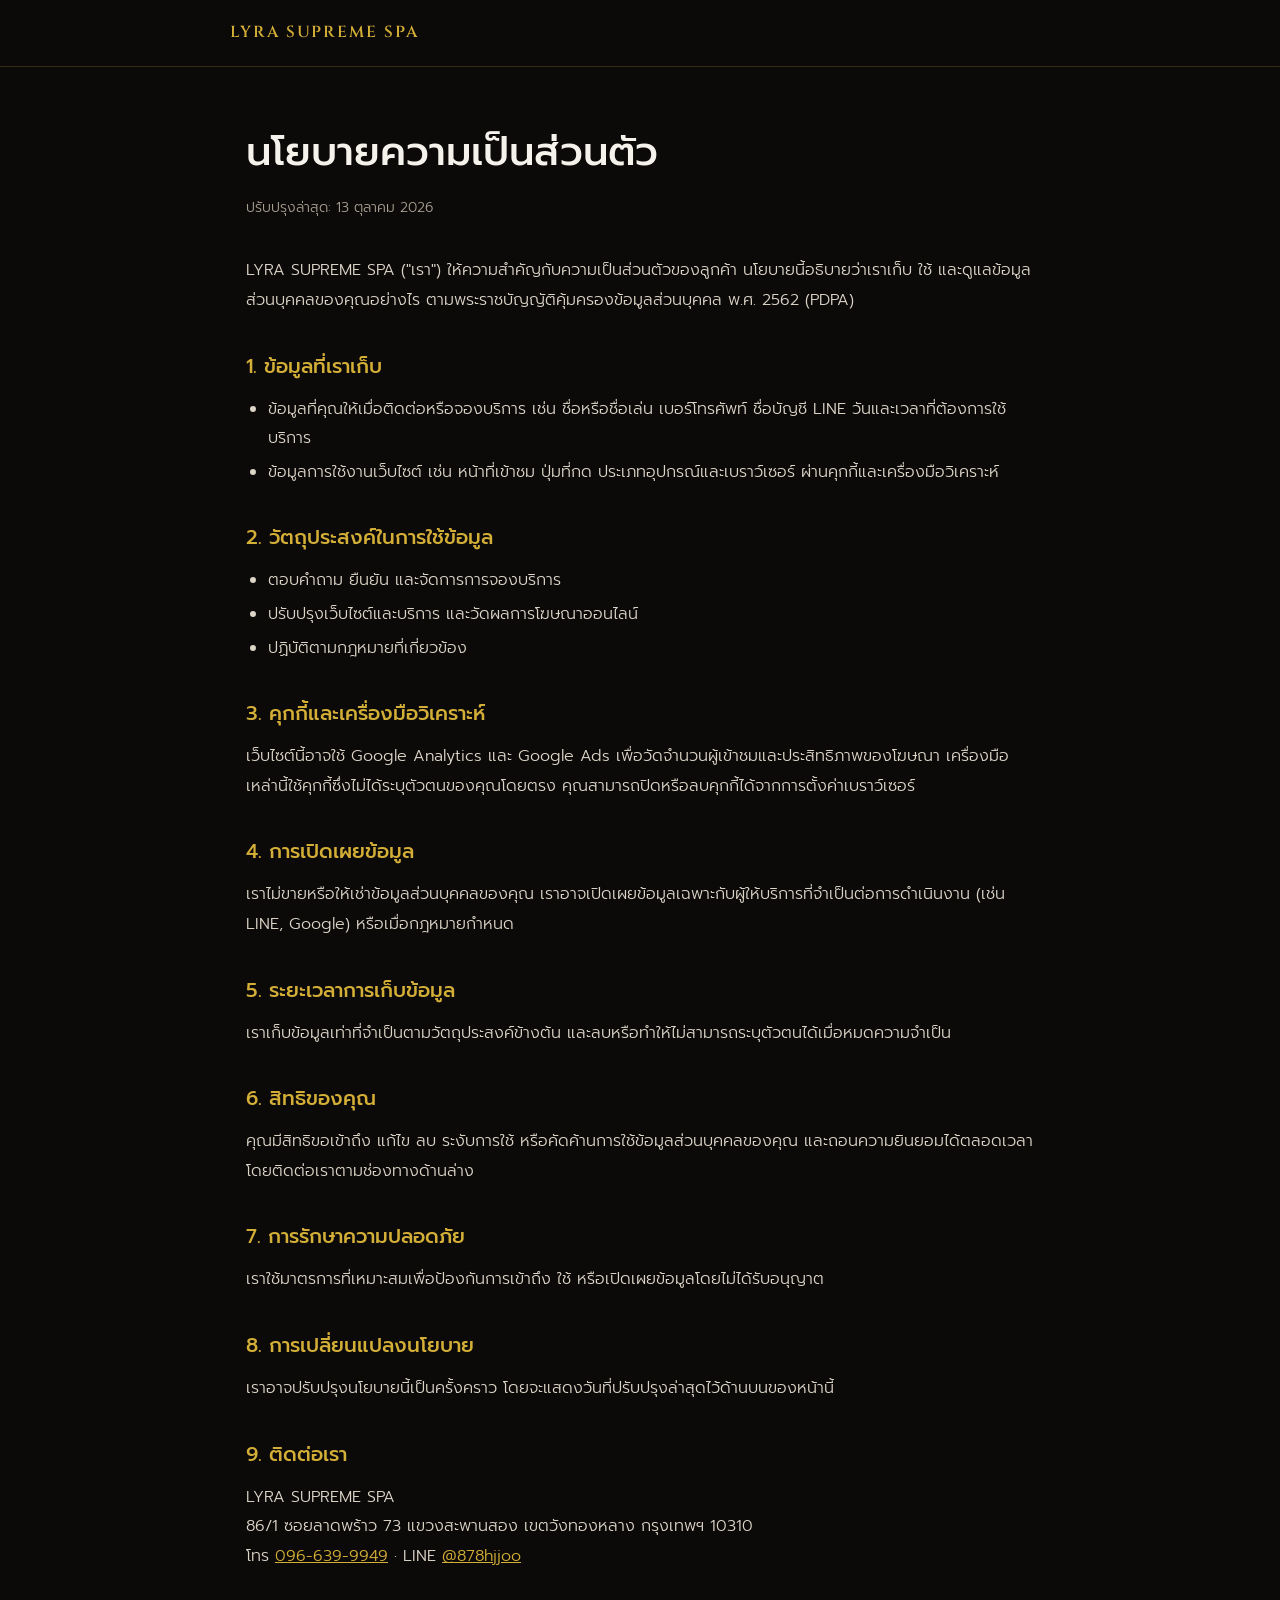
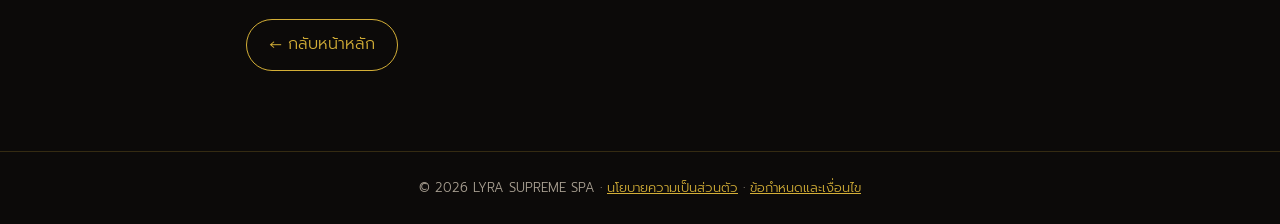
<file: privacy.html>
<!DOCTYPE html>
<html lang="th">
<head>
  <meta charset="UTF-8">
  <meta name="viewport" content="width=device-width, initial-scale=1.0">
  <title>นโยบายความเป็นส่วนตัว | LYRA SUPREME SPA</title>
  <meta name="description" content="นโยบายความเป็นส่วนตัว ของ LYRA SUPREME SPA ลาดพร้าว 71">
  <meta name="robots" content="index, follow">
  <link href="https://fonts.googleapis.com/css2?family=Cinzel:wght@600&family=Prompt:wght@300;400;500&display=swap" rel="stylesheet">
  <style>
    :root{--bg:#0C0A09;--surface:#181512;--gold:#D4AF37;--text:#F5F2EB;--sub:#A89F91;--line:rgba(212,175,55,.2)}
    *{box-sizing:border-box;margin:0;padding:0}
    body{background:var(--bg);color:var(--text);font-family:'Prompt',sans-serif;font-weight:300;line-height:1.85;font-size:16px}
    a{color:var(--gold)}
    header{border-bottom:1px solid var(--line);padding:18px 16px}
    header .in,main{max-width:820px;margin:0 auto}
    header a{font-family:'Cinzel',serif;letter-spacing:.12em;text-decoration:none;font-weight:600}
    main{padding:48px 16px 80px}
    h1{font-weight:500;font-size:clamp(28px,5vw,40px);margin-bottom:6px}
    .upd{color:var(--sub);font-size:14px;margin-bottom:36px}
    h2{font-weight:500;font-size:20px;color:var(--gold);margin:32px 0 10px}
    p,li{color:#ddd5c8}
    ul{padding-left:22px;margin:8px 0}
    li{margin:4px 0}
    .back{display:inline-block;margin-top:48px;border:1px solid var(--gold);padding:10px 22px;border-radius:999px;text-decoration:none}
    footer{border-top:1px solid var(--line);padding:24px 16px;text-align:center;color:var(--sub);font-size:13px}
  </style>
</head>
<body>
  <header><div class="in"><a href="design4.html">LYRA SUPREME SPA</a></div></header>
  <main>
    <h1>นโยบายความเป็นส่วนตัว</h1>
    <p class="upd">ปรับปรุงล่าสุด: 13 ตุลาคม 2026</p>
    <p>LYRA SUPREME SPA ("เรา") ให้ความสำคัญกับความเป็นส่วนตัวของลูกค้า นโยบายนี้อธิบายว่าเราเก็บ ใช้ และดูแลข้อมูลส่วนบุคคลของคุณอย่างไร ตามพระราชบัญญัติคุ้มครองข้อมูลส่วนบุคคล พ.ศ. 2562 (PDPA)</p>
    <h2>1. ข้อมูลที่เราเก็บ</h2>
    <ul>
      <li>ข้อมูลที่คุณให้เมื่อติดต่อหรือจองบริการ เช่น ชื่อหรือชื่อเล่น เบอร์โทรศัพท์ ชื่อบัญชี LINE วันและเวลาที่ต้องการใช้บริการ</li>
      <li>ข้อมูลการใช้งานเว็บไซต์ เช่น หน้าที่เข้าชม ปุ่มที่กด ประเภทอุปกรณ์และเบราว์เซอร์ ผ่านคุกกี้และเครื่องมือวิเคราะห์</li>
    </ul>
    <h2>2. วัตถุประสงค์ในการใช้ข้อมูล</h2>
    <ul>
      <li>ตอบคำถาม ยืนยัน และจัดการการจองบริการ</li>
      <li>ปรับปรุงเว็บไซต์และบริการ และวัดผลการโฆษณาออนไลน์</li>
      <li>ปฏิบัติตามกฎหมายที่เกี่ยวข้อง</li>
    </ul>
    <h2>3. คุกกี้และเครื่องมือวิเคราะห์</h2>
    <p>เว็บไซต์นี้อาจใช้ Google Analytics และ Google Ads เพื่อวัดจำนวนผู้เข้าชมและประสิทธิภาพของโฆษณา เครื่องมือเหล่านี้ใช้คุกกี้ซึ่งไม่ได้ระบุตัวตนของคุณโดยตรง คุณสามารถปิดหรือลบคุกกี้ได้จากการตั้งค่าเบราว์เซอร์</p>
    <h2>4. การเปิดเผยข้อมูล</h2>
    <p>เราไม่ขายหรือให้เช่าข้อมูลส่วนบุคคลของคุณ เราอาจเปิดเผยข้อมูลเฉพาะกับผู้ให้บริการที่จำเป็นต่อการดำเนินงาน (เช่น LINE, Google) หรือเมื่อกฎหมายกำหนด</p>
    <h2>5. ระยะเวลาการเก็บข้อมูล</h2>
    <p>เราเก็บข้อมูลเท่าที่จำเป็นตามวัตถุประสงค์ข้างต้น และลบหรือทำให้ไม่สามารถระบุตัวตนได้เมื่อหมดความจำเป็น</p>
    <h2>6. สิทธิของคุณ</h2>
    <p>คุณมีสิทธิขอเข้าถึง แก้ไข ลบ ระงับการใช้ หรือคัดค้านการใช้ข้อมูลส่วนบุคคลของคุณ และถอนความยินยอมได้ตลอดเวลา โดยติดต่อเราตามช่องทางด้านล่าง</p>
    <h2>7. การรักษาความปลอดภัย</h2>
    <p>เราใช้มาตรการที่เหมาะสมเพื่อป้องกันการเข้าถึง ใช้ หรือเปิดเผยข้อมูลโดยไม่ได้รับอนุญาต</p>
    <h2>8. การเปลี่ยนแปลงนโยบาย</h2>
    <p>เราอาจปรับปรุงนโยบายนี้เป็นครั้งคราว โดยจะแสดงวันที่ปรับปรุงล่าสุดไว้ด้านบนของหน้านี้</p>
    <h2>9. ติดต่อเรา</h2>
<p>LYRA SUPREME SPA<br>86/1 ซอยลาดพร้าว 73 แขวงสะพานสอง เขตวังทองหลาง กรุงเทพฯ 10310<br>โทร <a href="tel:0966399949">096-639-9949</a> · LINE <a href="https://lin.ee/5OHZEoA" target="_blank" rel="noopener">@878hjjoo</a></p>
    <a class="back" href="design4.html">← กลับหน้าหลัก</a>
  </main>
  <footer>© 2026 LYRA SUPREME SPA · <a href="privacy.html">นโยบายความเป็นส่วนตัว</a> · <a href="terms.html">ข้อกำหนดและเงื่อนไข</a></footer>
</body>
</html>
</file>
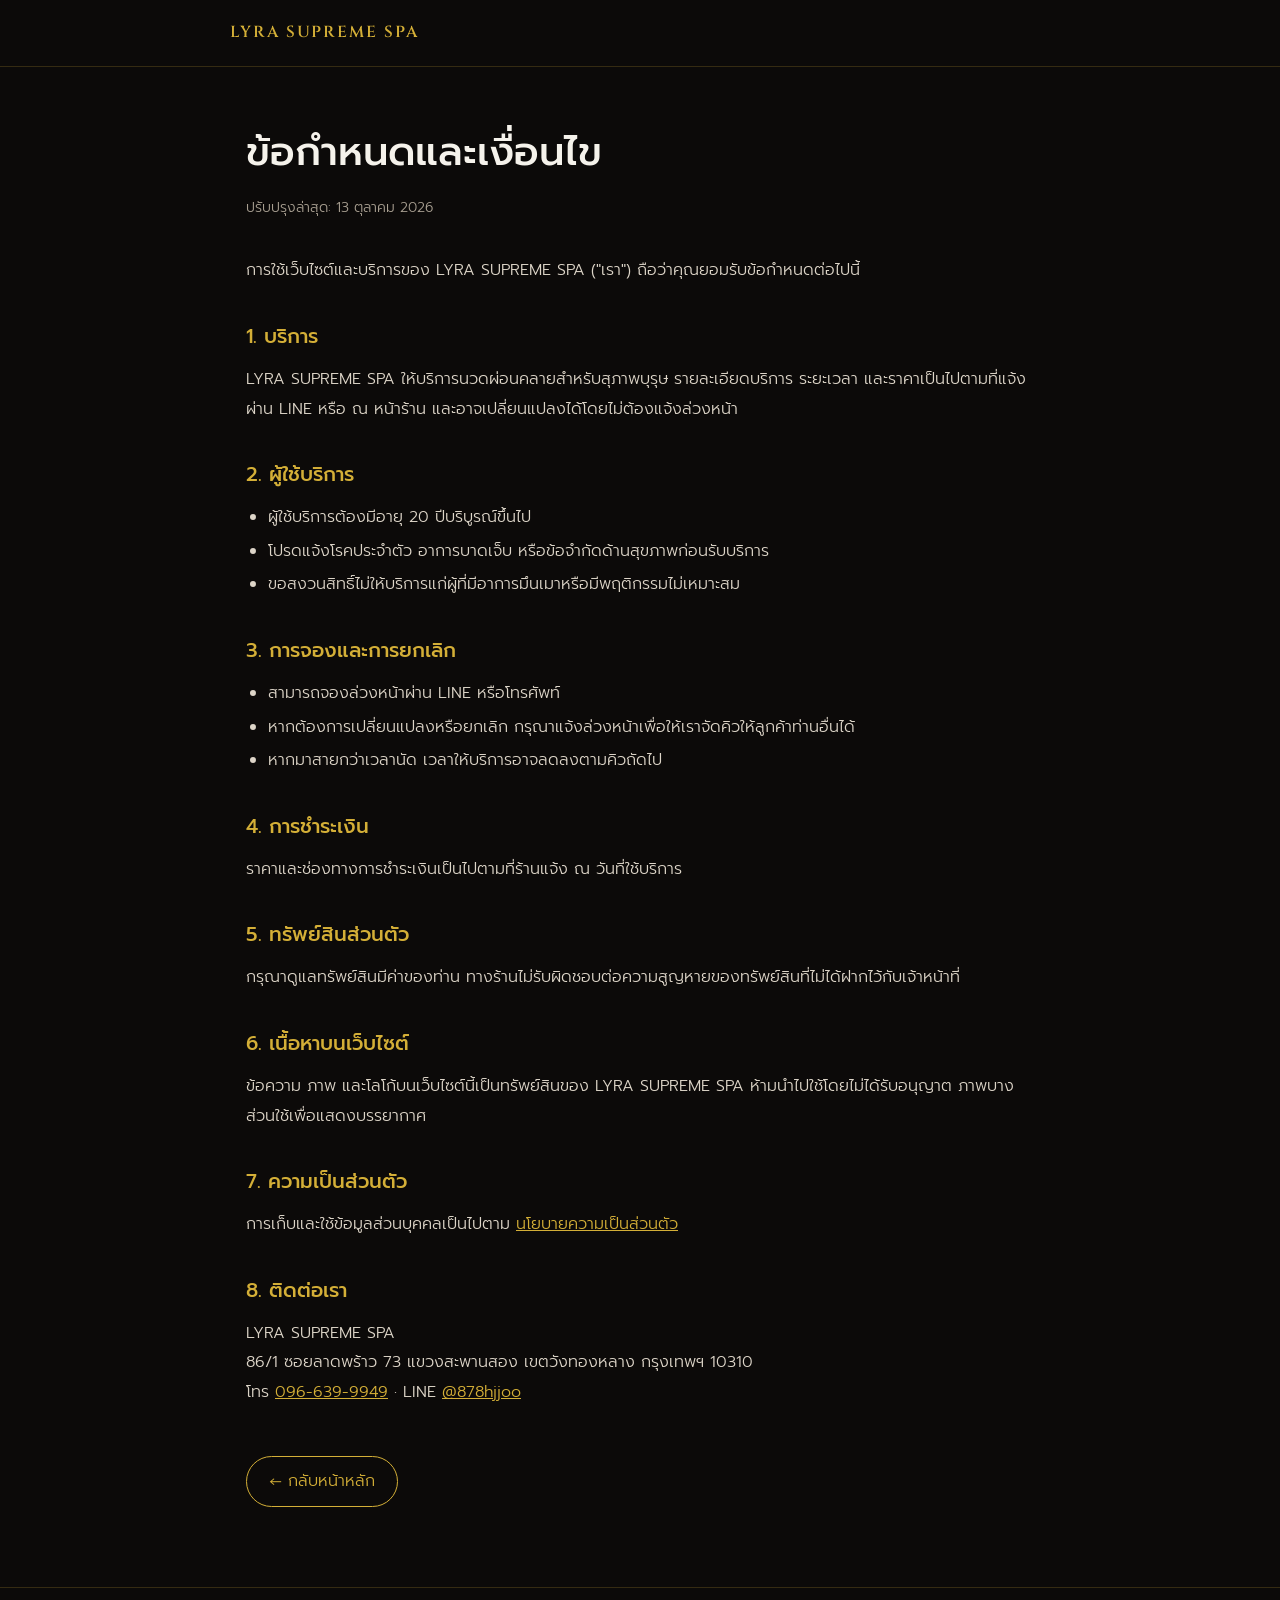
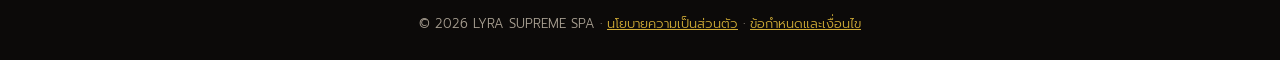
<file: terms.html>
<!DOCTYPE html>
<html lang="th">
<head>
  <meta charset="UTF-8">
  <meta name="viewport" content="width=device-width, initial-scale=1.0">
  <title>ข้อกำหนดและเงื่อนไข | LYRA SUPREME SPA</title>
  <meta name="description" content="ข้อกำหนดและเงื่อนไข ของ LYRA SUPREME SPA ลาดพร้าว 71">
  <meta name="robots" content="index, follow">
  <link href="https://fonts.googleapis.com/css2?family=Cinzel:wght@600&family=Prompt:wght@300;400;500&display=swap" rel="stylesheet">
  <style>
    :root{--bg:#0C0A09;--surface:#181512;--gold:#D4AF37;--text:#F5F2EB;--sub:#A89F91;--line:rgba(212,175,55,.2)}
    *{box-sizing:border-box;margin:0;padding:0}
    body{background:var(--bg);color:var(--text);font-family:'Prompt',sans-serif;font-weight:300;line-height:1.85;font-size:16px}
    a{color:var(--gold)}
    header{border-bottom:1px solid var(--line);padding:18px 16px}
    header .in,main{max-width:820px;margin:0 auto}
    header a{font-family:'Cinzel',serif;letter-spacing:.12em;text-decoration:none;font-weight:600}
    main{padding:48px 16px 80px}
    h1{font-weight:500;font-size:clamp(28px,5vw,40px);margin-bottom:6px}
    .upd{color:var(--sub);font-size:14px;margin-bottom:36px}
    h2{font-weight:500;font-size:20px;color:var(--gold);margin:32px 0 10px}
    p,li{color:#ddd5c8}
    ul{padding-left:22px;margin:8px 0}
    li{margin:4px 0}
    .back{display:inline-block;margin-top:48px;border:1px solid var(--gold);padding:10px 22px;border-radius:999px;text-decoration:none}
    footer{border-top:1px solid var(--line);padding:24px 16px;text-align:center;color:var(--sub);font-size:13px}
  </style>
</head>
<body>
  <header><div class="in"><a href="design4.html">LYRA SUPREME SPA</a></div></header>
  <main>
    <h1>ข้อกำหนดและเงื่อนไข</h1>
    <p class="upd">ปรับปรุงล่าสุด: 13 ตุลาคม 2026</p>
    <p>การใช้เว็บไซต์และบริการของ LYRA SUPREME SPA ("เรา") ถือว่าคุณยอมรับข้อกำหนดต่อไปนี้</p>
    <h2>1. บริการ</h2>
    <p>LYRA SUPREME SPA ให้บริการนวดผ่อนคลายสำหรับสุภาพบุรุษ รายละเอียดบริการ ระยะเวลา และราคาเป็นไปตามที่แจ้งผ่าน LINE หรือ ณ หน้าร้าน และอาจเปลี่ยนแปลงได้โดยไม่ต้องแจ้งล่วงหน้า</p>
    <h2>2. ผู้ใช้บริการ</h2>
    <ul>
      <li>ผู้ใช้บริการต้องมีอายุ 20 ปีบริบูรณ์ขึ้นไป</li>
      <li>โปรดแจ้งโรคประจำตัว อาการบาดเจ็บ หรือข้อจำกัดด้านสุขภาพก่อนรับบริการ</li>
      <li>ขอสงวนสิทธิ์ไม่ให้บริการแก่ผู้ที่มีอาการมึนเมาหรือมีพฤติกรรมไม่เหมาะสม</li>
    </ul>
    <h2>3. การจองและการยกเลิก</h2>
    <ul>
      <li>สามารถจองล่วงหน้าผ่าน LINE หรือโทรศัพท์</li>
      <li>หากต้องการเปลี่ยนแปลงหรือยกเลิก กรุณาแจ้งล่วงหน้าเพื่อให้เราจัดคิวให้ลูกค้าท่านอื่นได้</li>
      <li>หากมาสายกว่าเวลานัด เวลาให้บริการอาจลดลงตามคิวถัดไป</li>
    </ul>
    <h2>4. การชำระเงิน</h2>
    <p>ราคาและช่องทางการชำระเงินเป็นไปตามที่ร้านแจ้ง ณ วันที่ใช้บริการ</p>
    <h2>5. ทรัพย์สินส่วนตัว</h2>
    <p>กรุณาดูแลทรัพย์สินมีค่าของท่าน ทางร้านไม่รับผิดชอบต่อความสูญหายของทรัพย์สินที่ไม่ได้ฝากไว้กับเจ้าหน้าที่</p>
    <h2>6. เนื้อหาบนเว็บไซต์</h2>
    <p>ข้อความ ภาพ และโลโก้บนเว็บไซต์นี้เป็นทรัพย์สินของ LYRA SUPREME SPA ห้ามนำไปใช้โดยไม่ได้รับอนุญาต ภาพบางส่วนใช้เพื่อแสดงบรรยากาศ</p>
    <h2>7. ความเป็นส่วนตัว</h2>
    <p>การเก็บและใช้ข้อมูลส่วนบุคคลเป็นไปตาม <a href="privacy.html">นโยบายความเป็นส่วนตัว</a></p>
    <h2>8. ติดต่อเรา</h2>
<p>LYRA SUPREME SPA<br>86/1 ซอยลาดพร้าว 73 แขวงสะพานสอง เขตวังทองหลาง กรุงเทพฯ 10310<br>โทร <a href="tel:0966399949">096-639-9949</a> · LINE <a href="https://lin.ee/5OHZEoA" target="_blank" rel="noopener">@878hjjoo</a></p>
    <a class="back" href="design4.html">← กลับหน้าหลัก</a>
  </main>
  <footer>© 2026 LYRA SUPREME SPA · <a href="privacy.html">นโยบายความเป็นส่วนตัว</a> · <a href="terms.html">ข้อกำหนดและเงื่อนไข</a></footer>
</body>
</html>
</file>
